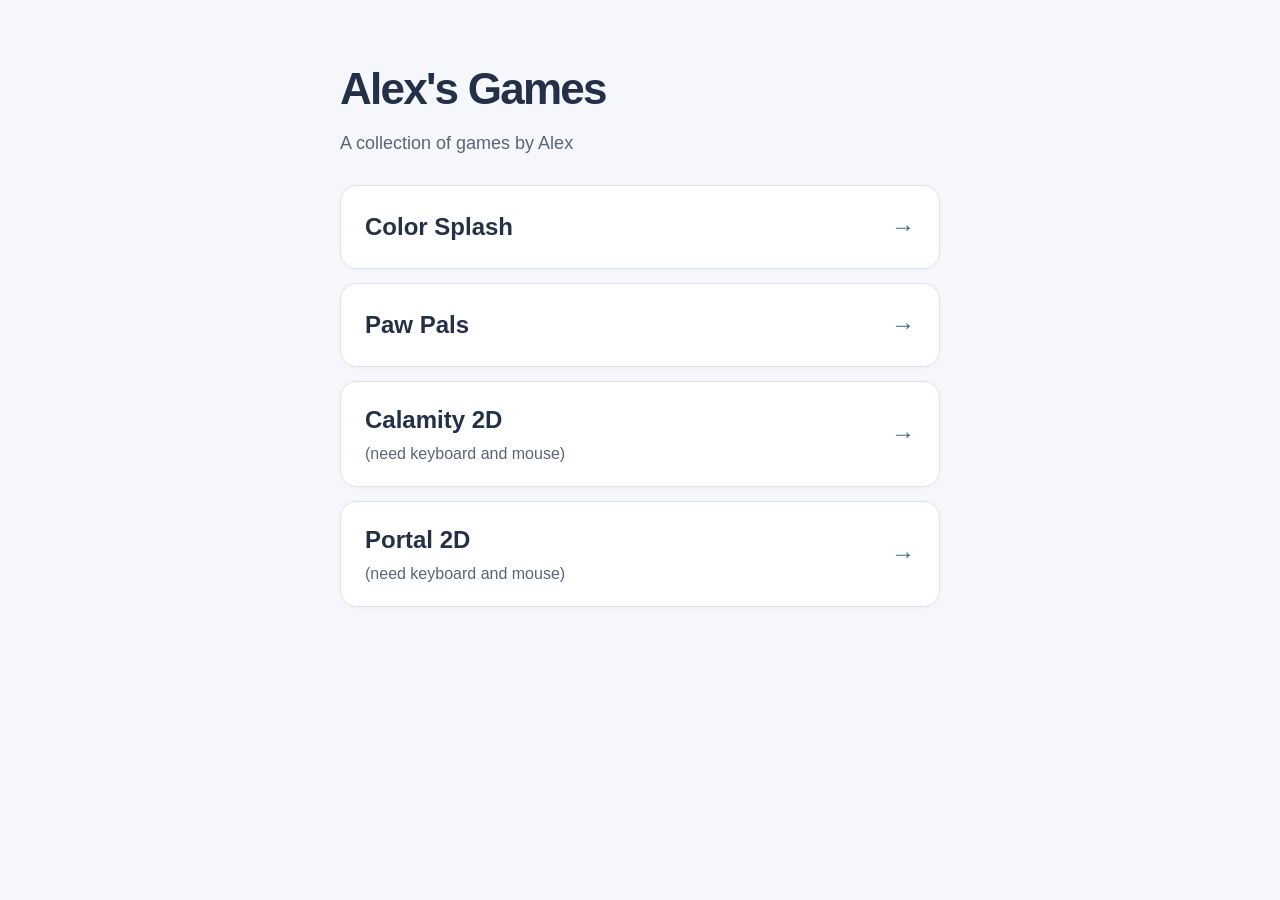
<file: index.html>
<!DOCTYPE html>
<html lang="en">
<head>
    <meta charset="UTF-8">
    <meta name="viewport" content="width=device-width, initial-scale=1.0">
    <title>Alex's Games</title>
    <style>
        * { margin: 0; padding: 0; box-sizing: border-box; }
        body {
            font-family: -apple-system, BlinkMacSystemFont, "Segoe UI", sans-serif;
            background: #f5f7fb;
            color: #243047;
            line-height: 1.5;
        }
        main {
            max-width: 640px;
            margin: 0 auto;
            padding: 56px 20px;
        }
        h1 { font-size: clamp(2rem, 7vw, 2.75rem); letter-spacing: -0.04em; }
        .subtitle { color: #59657a; font-size: 18px; margin: 8px 0 28px; }
        ul { list-style: none; display: grid; gap: 14px; }
        a {
            display: flex;
            align-items: center;
            justify-content: space-between;
            gap: 16px;
            min-height: 84px;
            padding: 20px 24px;
            border: 1px solid #dce3ee;
            border-radius: 16px;
            background: #fff;
            color: #243047;
            text-decoration: none;
            box-shadow: 0 2px 6px #24304706;
        }
        a:hover { border-color: #9db6df; background: #fafdff; }
        a:focus-visible { outline: 3px solid #2563eb; outline-offset: 4px; }
        .name { display: block; font-size: 24px; font-weight: 650; }
        .note { display: block; margin-top: 4px; color: #59657a; font-size: 16px; }
        .arrow { color: #42659a; font-size: 24px; flex-shrink: 0; }
        @media (max-width: 480px) {
            main { padding: 32px 16px; }
            a { padding: 18px 20px; }
        }
    </style>
</head>
<body>
    <main>
        <h1>Alex's Games</h1>
        <p class="subtitle">A collection of games by Alex</p>
        <ul>
            <li><a href="color-splash/"><span class="name">Color Splash</span><span class="arrow" aria-hidden="true">&rarr;</span></a></li>
            <li><a href="paw-pals/"><span class="name">Paw Pals</span><span class="arrow" aria-hidden="true">&rarr;</span></a></li>
            <li><a href="calamity2d/"><span><span class="name">Calamity 2D</span><span class="note">(need keyboard and mouse)</span></span><span class="arrow" aria-hidden="true">&rarr;</span></a></li>
            <li><a href="portal2d/portal2d.html"><span><span class="name">Portal 2D</span><span class="note">(need keyboard and mouse)</span></span><span class="arrow" aria-hidden="true">&rarr;</span></a></li>
        </ul>
    </main>
</body>
</html>
</file>
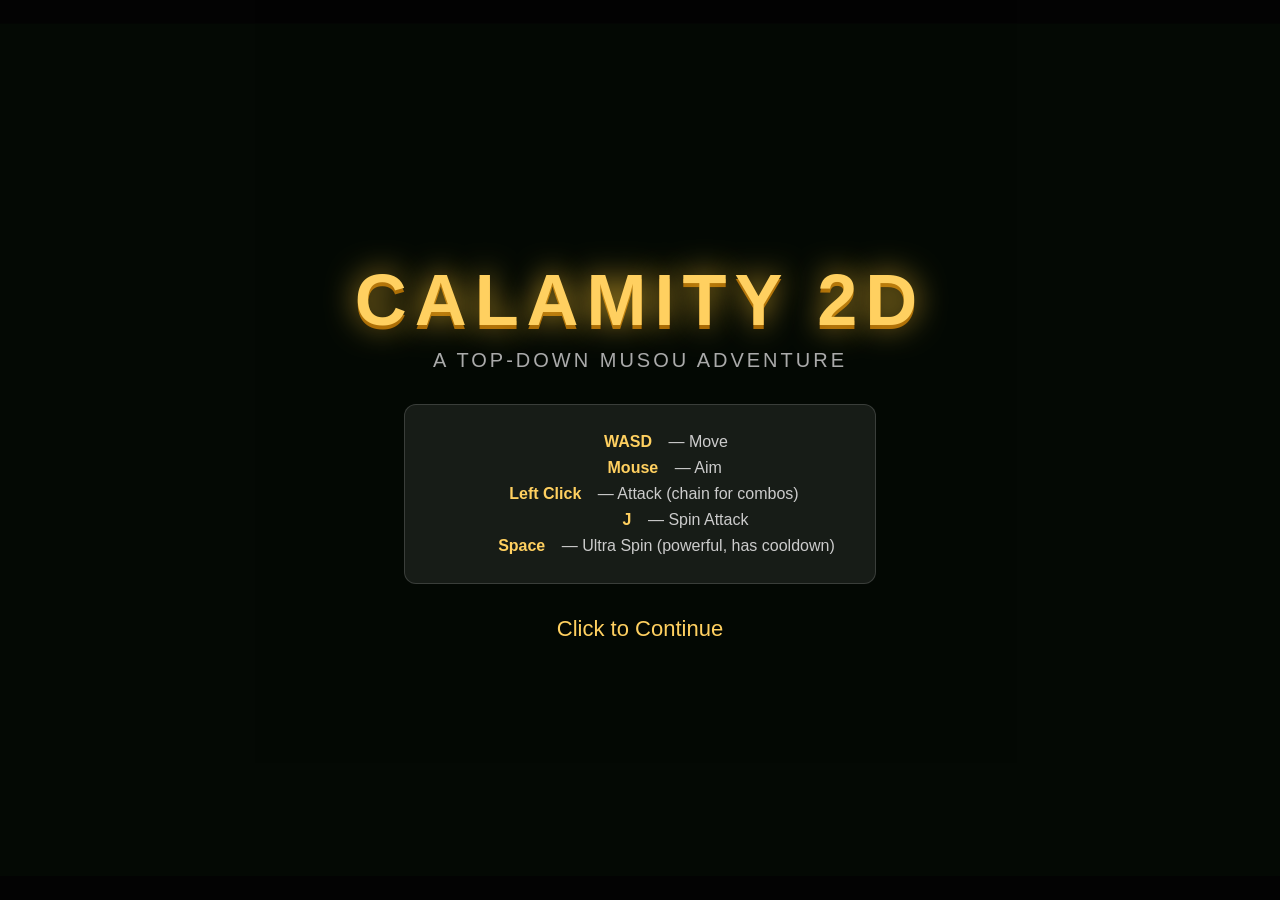
<file: calamity2d/index.html>
<!DOCTYPE html>
<html lang="en">
<head>
    <meta charset="UTF-8">
    <meta name="viewport" content="width=device-width, initial-scale=1.0">
    <title>Calamity 2D</title>
    <link rel="stylesheet" href="./style.css">
</head>
<body>
    <canvas id="gameCanvas"></canvas>
    <div id="titleScreen" class="overlay">
        <h1>CALAMITY 2D</h1>
        <p class="subtitle">A Top-Down Musou Adventure</p>
        <div class="controls-info">
            <p><strong>WASD</strong> — Move</p>
            <p><strong>Mouse</strong> — Aim</p>
            <p><strong>Left Click</strong> — Attack (chain for combos)</p>
            <p><strong>J</strong> — Spin Attack</p>
            <p><strong>Space</strong> — Ultra Spin (powerful, has cooldown)</p>
        </div>
        <p class="start-prompt">Click to Continue</p>
    </div>
    <div id="levelSelect" class="overlay hidden">
        <h1>CALAMITY 2D</h1>
        <p class="subtitle">Select a Level</p>
        <div class="level-grid" id="levelGrid"></div>
        <p class="hint-text">Complete levels to unlock more!</p>
        <button class="reset-btn" id="btnReset">Reset Progress</button>
    </div>
    <div id="victoryScreen" class="overlay hidden">
        <h1>VICTORY!</h1>
        <p class="subtitle">Level Complete</p>
        <p id="finalStats"></p>
        <div class="end-buttons">
            <button class="overlay-btn" id="btnNextLevel">Next Level</button>
            <button class="overlay-btn secondary" id="btnVictorySelect">Level Select</button>
        </div>
    </div>
    <div id="gameOverScreen" class="overlay hidden">
        <h1>DEFEATED</h1>
        <p class="subtitle">The hero has fallen...</p>
        <div class="end-buttons">
            <button class="overlay-btn" id="btnRetry">Retry</button>
            <button class="overlay-btn secondary" id="btnGameOverSelect">Level Select</button>
        </div>
    </div>
    <script src="./game.js"></script>
</body>
</html>
</file>
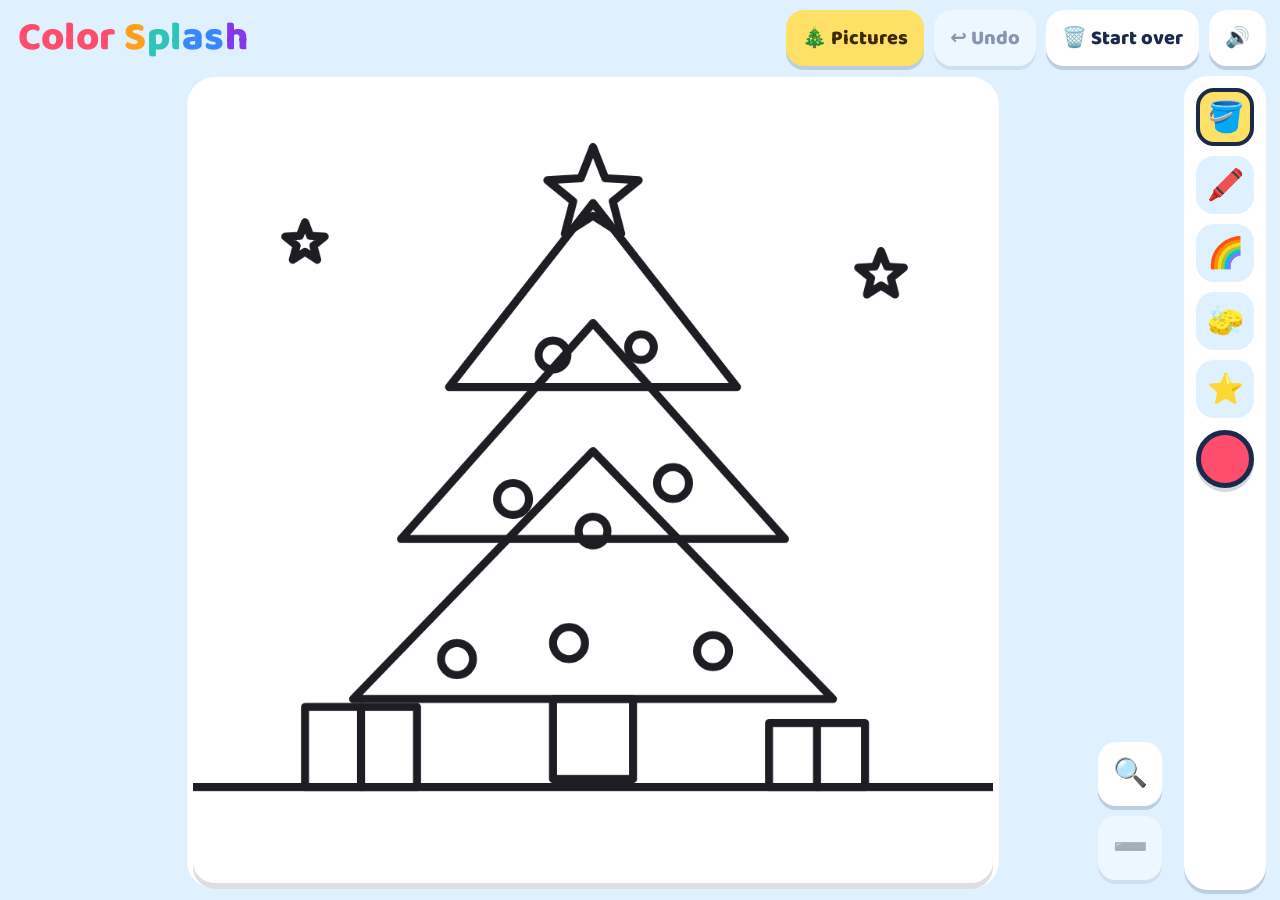
<file: color-splash/index.html>
<!DOCTYPE html>
<html lang="en">
<head>
<meta charset="utf-8">
<meta name="viewport" content="width=device-width, initial-scale=1, maximum-scale=1, user-scalable=no, viewport-fit=cover">
<meta name="apple-mobile-web-app-capable" content="yes">
<title>Color Splash</title>
<link rel="preconnect" href="https://fonts.googleapis.com">
<link rel="preconnect" href="https://fonts.gstatic.com" crossorigin>
<link href="https://fonts.googleapis.com/css2?family=Baloo+2:wght@600;800&display=swap" rel="stylesheet">
<style>
:root{
  --bg:#dff1ff; --panel:#ffffff; --ink:#1b2a4a; --soft:#5d6f93; --ring:#1b2a4a;
  --btn:#ffe066; --btn-ink:#3a2a00; --shadow:0 4px 0 rgba(27,42,74,.18);
  color-scheme:light;
  box-sizing:border-box;
  padding-top:env(safe-area-inset-top,0px);
  padding-bottom:env(safe-area-inset-bottom,0px);
}
@media (prefers-color-scheme:dark){
  :root:not([data-theme="light"]){
    --bg:#13203b; --panel:#1f2f52; --ink:#f3f6ff; --soft:#a9b8da; --ring:#ffffff;
    --btn:#ffd43b; --btn-ink:#2a1e00; --shadow:0 4px 0 rgba(0,0,0,.35);
    color-scheme:dark;
  }
}
:root[data-theme="dark"]{
  --bg:#13203b; --panel:#1f2f52; --ink:#f3f6ff; --soft:#a9b8da; --ring:#ffffff;
  --btn:#ffd43b; --btn-ink:#2a1e00; --shadow:0 4px 0 rgba(0,0,0,.35);
  color-scheme:dark;
}
*,*::before,*::after{box-sizing:border-box}
html{height:100%;scroll-padding-top:env(safe-area-inset-top,0px)}
body{
  margin:0;height:100%;background:var(--bg);color:var(--ink);
  font-family:"Baloo 2","Chalkboard SE","Comic Sans MS","Trebuchet MS",system-ui,sans-serif;
  -webkit-user-select:none;user-select:none;-webkit-touch-callout:none;
  overflow:hidden;touch-action:manipulation;
}
.app{height:100%;display:grid;grid-template-rows:auto 1fr;gap:10px;padding:10px 14px}
header{display:flex;align-items:center;gap:10px;flex-wrap:wrap}
h1{margin:0 auto 0 4px;font-weight:800;font-size:clamp(26px,4vw,40px);line-height:1;letter-spacing:.5px}
h1 span:nth-child(1){color:#ff4d6d}h1 span:nth-child(2){color:#ff9f1c}h1 span:nth-child(3){color:#2ec4b6}
h1 span:nth-child(4){color:#3a86ff}h1 span:nth-child(5){color:#8338ec}
.btn{
  font:inherit;font-weight:800;font-size:20px;border:0;border-radius:18px;
  background:var(--btn);color:var(--btn-ink);padding:10px 16px;min-height:56px;min-width:56px;
  box-shadow:var(--shadow);cursor:pointer;display:inline-flex;align-items:center;gap:6px;
}
.btn:active{transform:translateY(3px);box-shadow:none}
.btn:focus-visible,.swatch:focus-visible,.card:focus-visible{outline:4px solid var(--ring);outline-offset:3px}
.btn.alt{background:var(--panel);color:var(--ink)}
.btn[disabled]{opacity:.45}
.stage{min-height:0;display:grid;gap:12px;grid-template-columns:1fr auto}
.board{min-width:0;min-height:0;display:grid;place-items:center;position:relative;overflow:hidden;touch-action:none;border-radius:22px}
.zoom{position:absolute;right:10px;bottom:10px;display:flex;flex-direction:column;gap:10px;z-index:2}
.zoom .btn{min-width:64px;min-height:64px;font-size:28px;justify-content:center;padding:0}
#paper{
  background:#fff;border-radius:22px;box-shadow:0 6px 0 rgba(27,42,74,.15),0 0 0 6px var(--panel);
  touch-action:none;display:block;transform-origin:0 0;will-change:transform;
}
[hidden]{display:none!important}
.palette{
  background:var(--panel);border-radius:24px;padding:12px;box-shadow:var(--shadow);
  display:flex;flex-direction:column;gap:14px;overflow:auto;width:max-content;
}
.toolrow{display:flex;flex-direction:column;gap:12px;align-items:center}
.tools{display:grid;grid-template-columns:58px;gap:10px}
.colors{display:grid;grid-template-columns:repeat(6,64px);gap:14px;justify-content:center}
.colors .swatch,.colors .sticker{width:64px;height:64px}
.pick{width:58px;height:58px;border-radius:50%;border:5px solid var(--ring);cursor:pointer;padding:0;font-size:30px;background:var(--bg);box-shadow:var(--shadow)}
.toast{position:fixed;left:50%;bottom:calc(30px + env(safe-area-inset-bottom,0px));transform:translateX(-50%);background:var(--ink);color:var(--bg);font-weight:800;font-size:22px;padding:12px 22px;border-radius:999px;z-index:30;opacity:0;transition:opacity .25s;pointer-events:none}
.toast.show{opacity:1}
.trayBox{max-width:520px;width:auto}
.trayBox h2{text-align:center}
.tool,.sticker{width:58px;height:58px;border-radius:18px;border:4px solid transparent;background:var(--bg);font-size:30px;padding:0;cursor:pointer;line-height:1}
.tool[aria-pressed="true"]{border-color:var(--ring);background:var(--btn)}
.sticker[aria-pressed="true"]{border-color:var(--ring);transform:scale(1.08)}
.sizes{display:flex;flex-direction:column;gap:10px}
.size{width:58px;height:50px;border-radius:16px;border:4px solid transparent;background:var(--bg);display:grid;place-items:center;cursor:pointer;padding:0}
.size i{display:block;border-radius:50%;background:var(--ink)}
.size[aria-pressed="true"]{border-color:var(--ring)}
.swatch{
  width:58px;height:58px;border-radius:50%;border:4px solid rgba(0,0,0,.12);cursor:pointer;padding:0;
  transition:transform .12s;
}
.swatch[aria-pressed="true"]{border-color:var(--ring);transform:scale(1.12)}
.tool:focus-visible,.size:focus-visible,.sticker:focus-visible{outline:4px solid var(--ring);outline-offset:2px}
@media (orientation:portrait){
  .stage{grid-template-columns:1fr;grid-template-rows:1fr auto}
  .palette{width:auto}
  .palette{padding:8px 12px}
  .toolrow{flex-direction:row;flex-wrap:wrap;gap:10px 18px;justify-content:center}
  .tools{grid-template-columns:repeat(5,58px)}
  .sizes{flex-direction:row}
}
.spark{position:fixed;width:16px;height:16px;border-radius:50%;pointer-events:none;
  animation:fly .6s ease-out forwards;border:2px solid #fff}
@keyframes fly{to{transform:translate(var(--dx),var(--dy)) scale(.2);opacity:0}}
@media (prefers-reduced-motion:reduce){.spark{display:none}.swatch{transition:none}}
.overlay{position:fixed;inset:0;background:rgba(10,20,40,.55);display:none;place-items:center;z-index:20;padding:20px}
.overlay.open{display:grid}
.sheet{background:var(--panel);color:var(--ink);border-radius:28px;padding:22px;max-width:900px;width:100%;max-height:90%;overflow:auto}
.sheet h2{margin:0 0 14px;font-size:30px;font-weight:800}
.grid{display:grid;grid-template-columns:repeat(auto-fill,minmax(150px,1fr));gap:16px}
.sheet h3{margin:22px 0 12px;font-size:26px;font-weight:800}
.sheet h3:first-child{margin-top:0}
.card{background:var(--bg);border:0;border-radius:20px;padding:10px;cursor:pointer;font:inherit;color:var(--ink);font-weight:800;font-size:20px}
.card canvas{width:100%;aspect-ratio:1;background:#fff;border-radius:14px;display:block;margin-bottom:6px}
.card.current{outline:5px solid #3a86ff}
.ask{max-width:460px;text-align:center}
.ask p{font-size:22px;margin:0 0 18px}
.row{display:flex;gap:12px;justify-content:center}
</style>
</head>
<body>
<div class="app">
  <header>
    <h1 aria-label="Color Splash"><span>Color</span> <span>S</span><span>pl</span><span>as</span><span>h</span></h1>
    <button class="btn" id="pics">🖼️ Pictures</button>
    <button class="btn alt" id="undo" disabled aria-label="Undo">↩️ Undo</button>
    <button class="btn alt" id="clear" aria-label="Start over">🗑️ Start over</button>
    <button class="btn" id="savePic" hidden>📷 Save picture</button>
    <button class="btn alt" id="sound" aria-label="Sound on">🔊</button>
  </header>
  <div class="stage">
    <div class="board" id="board"><canvas id="paper" width="1024" height="1024" aria-label="Coloring picture. Tap a space to fill it with color. Pinch to zoom."></canvas>
      <div class="zoom"><button class="btn alt" id="zin" aria-label="Zoom in">🔍</button><button class="btn alt" id="zout" aria-label="Zoom out" disabled>➖</button></div>
    </div>
    <div class="palette" id="palette">
      <div class="toolrow"><div class="tools" id="tools"></div><button class="pick" id="pick" aria-label="Choose a color"></button><div class="sizes" id="sizes"></div></div>
    </div>
  </div>
</div>

<div class="toast" id="toast" role="status"></div>

<div class="overlay" id="picker"><div class="sheet">
  <h2>Pick a picture</h2>
  <div id="cards"></div>
</div></div>

<div class="overlay" id="tray"><div class="sheet trayBox">
  <h2 id="trayTitle">Pick a color</h2>
  <div class="colors" id="colors"></div>
  <div class="colors" id="stickers" hidden></div>
</div></div>

<div class="overlay" id="confirm"><div class="sheet ask">
  <h2>Start over?</h2>
  <p>This wipes all the colors off this picture.</p>
  <div class="row"><button class="btn alt" id="no">Keep it</button><button class="btn" id="yes">Start over</button></div>
</div></div>

<script>
(() => {
const N = 1024, S = N / 1000;

/* ---------- path helpers (drawn in a 1000 × 1000 space) ---------- */
const circle = (x,y,r) => `M${x+r} ${y} A${r} ${r} 0 1 0 ${x-r} ${y} A${r} ${r} 0 1 0 ${x+r} ${y} Z`;
const ell = (x,y,rx,ry) => `M${x+rx} ${y} A${rx} ${ry} 0 1 0 ${x-rx} ${y} A${rx} ${ry} 0 1 0 ${x+rx} ${y} Z`;
const rect = (x,y,w,h) => `M${x} ${y} H${x+w} V${y+h} H${x} Z`;
const star = (cx,cy,R,r) => { let d=''; for(let k=0;k<10;k++){const a=-Math.PI/2+k*Math.PI/5, q=k%2?r:R; d+=(k?'L':'M')+(cx+q*Math.cos(a)).toFixed(1)+' '+(cy+q*Math.sin(a)).toFixed(1)+' ';} return d+'Z'; };
const heart = (x,y,s) => `M${x} ${y+30*s} C${x-45*s} ${y} ${x-35*s} ${y-38*s} ${x} ${y-18*s} C${x+35*s} ${y-38*s} ${x+45*s} ${y} ${x} ${y+30*s} Z`;
const mirror = d => d.replace(/([MLCQHAT]?)(-?\d+\.?\d*) (-?\d+\.?\d*)/g,(m,c,x,y)=>`${c}${1000-x} ${y}`);
const rotEll = (cx,cy,rx,ry,ang) => { let d=''; for(let k=0;k<=40;k++){const t=k/40*Math.PI*2, x=rx*Math.cos(t), y=ry*Math.sin(t); d+=(k?'L':'M')+(cx+x*Math.cos(ang)-y*Math.sin(ang)).toFixed(1)+' '+(cy+x*Math.sin(ang)+y*Math.cos(ang)).toFixed(1)+' ';} return d+'Z'; };

const SHEETS = [
  { id:'house', name:'Sunny house', paths:[
    'M0 760 H1000',
    rect(200,460,400,300), 'M170 470 L400 270 L630 470 Z', 'M500 358 V260 H560 V410',
    'M350 760 V615 Q400 560 450 615 V760', circle(428,690,9),
    rect(240,520,75,75),'M277 520 V595 M240 557 H315', rect(485,520,75,75),'M522 520 V595 M485 557 H560',
    circle(830,170,72), ...Array.from({length:8},(_,k)=>{const a=k*Math.PI/4;return `M${(830+98*Math.cos(a)).toFixed(0)} ${(170+98*Math.sin(a)).toFixed(0)} L${(830+138*Math.cos(a)).toFixed(0)} ${(170+138*Math.sin(a)).toFixed(0)}`}),
    'M140 270 C90 270 90 200 145 200 C150 140 240 130 262 182 C292 140 362 160 352 212 C402 217 397 270 347 270 Z',
    rect(762,588,46,172), 'M785 610 C690 625 675 500 740 480 C730 395 845 390 842 470 C905 482 892 605 785 610 Z',
    circle(110,840,22), 'M110 818 V800', circle(300,870,22), circle(900,850,22)
  ]},
  { id:'fish', name:'Happy fish', paths:[
    'M0 150 Q125 110 250 150 T500 150 T750 150 T1000 150',
    'M0 870 Q250 830 500 870 T1000 860',
    'M250 500 C300 340 600 330 700 500 C600 670 300 660 250 500 Z',
    'M700 500 L850 390 L825 500 L850 610 Z',
    'M360 400 Q450 255 540 392', 'M480 365 Q450 500 480 635', 'M580 390 Q555 500 580 610',
    circle(330,470,28), circle(338,470,11), 'M268 530 Q290 545 312 535',
    circle(225,300,24), circle(195,225,16), circle(235,180,10),
    'M120 870 C80 780 160 720 110 620 C150 700 195 760 160 870',
    'M880 880 C850 800 920 760 880 680 C930 750 960 810 925 880',
    star(720,935,48,22), circle(420,920,18)
  ]},
  { id:'butterfly', name:'Butterfly garden', paths:[
    ell(500,330,22,110),
    'M485 300 C380 140 200 160 230 300 C250 385 400 380 485 340',
    mirror('M485 300 C380 140 200 160 230 300 C250 385 400 380 485 340'),
    'M485 362 C380 380 260 440 320 510 C380 560 460 470 485 405',
    mirror('M485 362 C380 380 260 440 320 510 C380 560 460 470 485 405'),
    circle(320,265,30), circle(680,265,30), circle(375,465,22), circle(625,465,22),
    'M490 225 Q465 165 430 150', circle(422,146,10), 'M510 225 Q535 165 570 150', circle(578,146,10),
    'M0 960 Q500 925 1000 960',
    circle(500,700,48), ...[0,1,2,3,4,5].map(k=>{const a=-Math.PI/2+k*Math.PI/3;return rotEll(500+95*Math.cos(a),700+95*Math.sin(a),55,36,a)}),
    'M488 1000 V838', 'M512 1000 V838',
    'M512 930 C580 880 640 900 670 880 C645 945 585 955 512 955',
    'M488 900 C420 860 370 880 340 860 C360 925 420 935 488 925',
    circle(140,150,30), circle(860,820,30), star(860,130,40,18), star(120,820,36,16)
  ]},
  { id:'rocket', name:'Space rocket', paths:[
    'M500 150 C600 250 620 400 600 600 H400 C380 400 400 250 500 150 Z',
    circle(500,370,55), circle(500,370,38), 'M385 520 H615',
    'M398 470 L300 640 L400 600', 'M602 470 L700 640 L600 600',
    'M430 600 Q440 700 500 765 Q560 700 570 600', 'M465 600 Q472 665 500 705 Q528 665 535 600',
    circle(180,790,105), rotEll(180,790,175,36,-0.3),
    'M840 100 A90 90 0 1 0 875 270 A68 68 0 1 1 840 100 Z',
    star(150,180,45,20), star(330,90,30,13), star(720,420,34,15), star(860,640,46,20), star(620,880,30,13), circle(420,930,14), circle(800,880,12)
  ]},
  { id:'cupcake', name:'Yummy cupcake', paths:[
    ell(500,875,270,42),
    'M300 560 L350 860 H650 L700 560 Z', 'M380 560 L410 860', 'M460 560 L475 860', 'M540 560 L525 860', 'M620 560 L590 860',
    'M280 560 C228 560 228 480 300 470 C290 380 400 360 432 402 C452 322 562 322 582 392 C622 352 722 382 702 470 C772 480 772 560 720 560 Z',
    circle(500,282,42), 'M505 242 Q520 190 565 172',
    ell(380,490,22,12), ell(470,450,22,12), ell(560,500,22,12), ell(640,465,22,12), ell(430,525,18,10),
    heart(150,200,1.4), heart(860,260,1.1), heart(140,640,1), heart(870,660,1.3), star(780,110,40,18)
  ]}
];

/* ---------- monthly themes ---------- */
const bat = (x,y,s=1) => `M${x} ${y} Q${x-30*s} ${y-40*s} ${x-80*s} ${y-20*s} Q${x-60*s} ${y} ${x-70*s} ${y+20*s} Q${x-40*s} ${y+5*s} ${x} ${y+25*s} Q${x+40*s} ${y+5*s} ${x+70*s} ${y+20*s} Q${x+60*s} ${y} ${x+80*s} ${y-20*s} Q${x+30*s} ${y-40*s} ${x} ${y} Z`;
const cloud = (x,y,s=1) => `M${x-60*s} ${y+35*s} C${x-110*s} ${y+35*s} ${x-110*s} ${y-35*s} ${x-55*s} ${y-35*s} C${x-50*s} ${y-95*s} ${x+40*s} ${y-105*s} ${x+62*s} ${y-53*s} C${x+92*s} ${y-95*s} ${x+162*s} ${y-75*s} ${x+152*s} ${y-23*s} C${x+202*s} ${y-18*s} ${x+197*s} ${y+35*s} ${x+147*s} ${y+35*s} Z`;
const drop = (x,y) => `M${x} ${y-35} Q${x+28} ${y} ${x+20} ${y+12} A25 25 0 0 1 ${x-20} ${y+12} Q${x-28} ${y} ${x} ${y-35} Z`;
const tulip = (x,y) => `M${x-50} ${y} Q${x-60} ${y-90} ${x-30} ${y-110} L${x-15} ${y-60} L${x} ${y-120} L${x+15} ${y-60} L${x+30} ${y-110} Q${x+60} ${y-90} ${x+50} ${y} Q${x} ${y+40} ${x-50} ${y} Z`;
const petals = (x,y,d,rx,ry,n=6) => Array.from({length:n},(_,k)=>{const a=-Math.PI/2+k*2*Math.PI/n;return rotEll(x+d*Math.cos(a),y+d*Math.sin(a),rx,ry,a)});

const MONTHS = [
  { name:'Winter', emoji:'❄️', sheets:[
    { id:'m1-snowman', name:'Snowman', paths:[ 'M0 880 Q500 850 1000 880',
      circle(500,700,165), circle(500,430,115), circle(500,250,80),
      rect(445,70,110,100), rect(405,165,190,24),
      circle(470,235,10), circle(530,235,10), 'M500 262 L585 280 L500 295 Z',
      'M425 325 Q500 355 575 325 L580 360 Q500 390 420 360 Z', 'M540 370 L545 470 L590 465 L572 362',
      circle(500,420,13), circle(500,480,13), circle(500,620,15),
      'M390 410 L250 330 M280 348 L250 300 M610 410 L750 330 M720 348 L750 300',
      star(130,150,30,13), star(870,180,34,15), star(160,520,24,10), star(860,560,28,12) ]},
    { id:'m1-cocoa', name:'Hot cocoa', paths:[
      'M330 450 H630 V760 Q630 830 560 830 H400 Q330 830 330 760 Z',
      'M630 520 C740 520 740 700 630 700', 'M630 565 C685 565 685 655 630 655',
      ell(480,450,150,30), rect(410,415,50,40), rect(500,420,50,40),
      heart(480,640,1.8), ell(480,880,260,35),
      'M420 360 Q390 320 420 280 T420 200', 'M540 360 Q510 320 540 280 T540 200',
      star(150,200,36,16), star(830,170,30,13), star(840,450,26,11) ]}
  ]},
  { name:'Valentine’s', emoji:'💖', sheets:[
    { id:'m2-balloons', name:'Heart balloons', paths:[
      heart(320,370,4), heart(680,370,4), heart(500,250,3.2),
      'M320 490 Q340 700 500 850', 'M680 490 Q660 700 500 850', 'M500 346 V850',
      'M500 850 L440 900 L440 820 Z', 'M500 850 L560 900 L560 820 Z', circle(500,850,14),
      heart(130,800,1.2), heart(870,780,1.4), heart(150,140,0.9) ]},
    { id:'m2-letter', name:'Love letter', paths:[
      rect(220,330,560,380), 'M220 330 L500 560 L780 330', 'M220 710 L420 500', 'M780 710 L580 500',
      heart(500,565,2), heart(160,190,1.1), heart(840,200,1.3), heart(500,850,1.5), heart(130,850,0.9), heart(870,840,0.9) ]}
  ]},
  { name:'Spring', emoji:'🌈', sheets:[
    { id:'m3-rainbow', name:'Rainbow', paths:[
      ...[400,340,280,220].map(r=>`M${500-r} 760 A${r} ${r} 0 0 1 ${500+r} 760`), 'M80 760 H920',
      cloud(150,740,1.1), cloud(780,740,1.1), circle(840,150,70), 'M0 900 Q500 860 1000 900',
      star(150,180,30,13), star(300,110,22,10) ]},
    { id:'m3-kite', name:'Kite', paths:[
      'M500 120 L700 380 L500 640 L300 380 Z', 'M500 120 V640', 'M300 380 H700',
      'M500 640 C450 720 560 780 500 860 S470 930 520 990',
      'M480 720 L430 690 L440 750 Z', 'M520 720 L570 690 L560 750 Z',
      'M500 850 L450 820 L460 880 Z', 'M500 850 L550 820 L540 880 Z',
      cloud(160,180,0.9), cloud(780,520,0.8), circle(850,150,60), 'M0 940 Q300 910 600 940 T1000 930' ]}
  ]},
  { name:'Rainy days', emoji:'☔', sheets:[
    { id:'m4-umbrella', name:'Umbrella', paths:[
      'M150 450 Q500 50 850 450 Q762 400 675 450 Q587 400 500 450 Q412 400 325 450 Q237 400 150 450 Z',
      'M500 252 Q400 330 325 450', 'M500 252 Q600 330 675 450', 'M500 252 V450',
      'M500 250 V200', circle(500,190,12), 'M500 450 V800 Q500 870 440 870 Q390 870 390 820',
      drop(150,620), drop(270,720), drop(720,640), drop(850,760), drop(620,820), drop(180,880),
      ell(500,920,220,40), cloud(130,120,0.8), cloud(800,110,0.8) ]},
    { id:'m4-egg', name:'Pretty egg', paths:[
      ell(500,520,240,320),
      'M262 450 L320 400 L380 450 L440 400 L500 450 L560 400 L620 450 L680 400 L738 450',
      'M262 600 Q380 560 500 600 T738 600',
      circle(400,300,24), circle(500,270,24), circle(600,300,24), circle(420,700,22), circle(580,700,22), circle(500,740,22),
      'M0 900 L60 830 L110 900 L170 820 L230 900 L290 840 L350 900 L410 830 L470 900 L530 830 L590 900 L650 840 L710 900 L770 820 L830 900 L890 830 L950 900 L1000 850' ]}
  ]},
  { name:'Flowers', emoji:'🌷', sheets:[
    { id:'m5-pot', name:'Flower pot', paths:[
      'M340 630 H660 L625 900 H375 Z', rect(310,580,380,50),
      tulip(380,380), tulip(500,320), tulip(620,380),
      'M380 398 V580', 'M500 338 V580', 'M620 398 V580',
      'M380 520 C320 470 280 500 270 470 C300 540 340 550 380 545',
      'M620 520 C680 470 720 500 730 470 C700 540 660 550 620 545',
      circle(500,760,40), circle(150,150,40), ...petals(150,150,62,32,22), ell(500,920,280,30) ]},
    { id:'m5-ladybug', name:'Ladybug', paths:[
      'M0 900 Q500 860 1000 900',
      circle(500,560,250), 'M380 340 Q500 230 620 340', 'M500 310 V810',
      circle(450,295,14), circle(550,295,14),
      'M460 262 Q430 180 390 160', circle(382,155,12), 'M540 262 Q570 180 610 160', circle(618,155,12),
      circle(390,460,45), circle(610,460,45), circle(360,620,40), circle(640,620,40), circle(430,740,30), circle(570,740,30) ]}
  ]},
  { name:'Summer fun', emoji:'🍦', sheets:[
    { id:'m6-icecream', name:'Ice cream', paths:[
      'M360 520 L500 900 L640 520 Z', 'M380 575 L590 660', 'M410 655 L560 735', 'M620 575 L410 660', 'M590 655 L440 735',
      circle(500,430,140), circle(500,250,110),
      'M380 500 Q390 560 410 540 Q430 520 440 560 Q455 600 470 545',
      circle(500,125,30), 'M505 96 Q520 50 555 40',
      star(160,160,36,16), star(840,220,30,13), star(150,750,28,12), star(860,760,36,16) ]},
    { id:'m6-beachball', name:'Beach ball', paths:[
      'M0 860 Q500 830 1000 860', 'M0 760 Q250 730 500 760 T1000 760',
      circle(500,500,230), 'M500 270 C380 400 380 600 500 730', 'M500 270 C620 400 620 600 500 730', circle(500,500,40),
      circle(130,130,70), ...Array.from({length:8},(_,k)=>{const a=k*Math.PI/4;return `M${(130+92*Math.cos(a)).toFixed(0)} ${(130+92*Math.sin(a)).toFixed(0)} L${(130+125*Math.cos(a)).toFixed(0)} ${(130+125*Math.sin(a)).toFixed(0)}`}),
      star(820,930,36,16) ]}
  ]},
  { name:'Beach days', emoji:'🏰', sheets:[
    { id:'m7-castle', name:'Sandcastle', paths:[
      'M0 860 Q500 830 1000 860',
      rect(320,520,360,330), rect(200,400,140,450), rect(660,400,140,450),
      'M200 400 V350 H245 V400 M295 400 V350 H340 V400', 'M660 400 V350 H705 V400 M755 400 V350 H800 V400',
      'M440 850 V720 Q500 650 560 720 V850', rect(240,500,60,60), rect(700,500,60,60),
      'M500 520 V350 L590 385 L500 420', circle(850,140,60),
      'M820 940 L840 860 H940 L960 940 Z', 'M840 860 Q890 790 940 860' ]},
    { id:'m7-boat', name:'Sailboat', paths:[
      'M0 760 Q125 720 250 760 T500 760 T750 760 T1000 760',
      'M220 650 H780 L690 780 H310 Z', 'M500 650 V150', 'M512 170 L760 610 H512 Z', 'M488 230 L300 610 H488 Z',
      'M500 150 L580 180 L500 210', circle(860,150,65), circle(400,715,20), circle(600,715,20),
      'M150 200 Q180 170 210 200 Q240 170 270 200', 'M700 320 Q725 295 750 320 Q775 295 800 320',
      'M0 880 Q125 840 250 880 T500 880 T750 880 T1000 880' ]}
  ]},
  { name:'Back to school', emoji:'🍎', sheets:[
    { id:'m8-apple', name:'Apple', paths:[
      'M500 330 C420 260 230 300 240 520 C250 750 400 860 500 790 C600 860 750 750 760 520 C770 300 580 260 500 330 Z',
      'M495 335 Q480 240 520 190 L540 205 Q510 250 515 335',
      'M530 260 C580 180 680 190 700 210 C660 280 580 290 530 260 Z', ell(350,450,30,60),
      star(140,150,32,14), star(860,840,32,14), circle(150,850,25), circle(860,140,25) ]},
    { id:'m8-pencil', name:'Pencil', paths:[
      'M180 680 L680 180 L820 320 L320 820 Z', 'M620 240 L760 380', 'M590 270 L730 410',
      'M180 680 L100 900 L320 820', 'M132 812 L100 900 L195 866',
      'M250 750 L750 250', star(160,160,40,18), star(850,820,40,18), circle(820,620,30), circle(380,140,22) ]}
  ]},
  { name:'Fall', emoji:'🍂', sheets:[
    { id:'m9-leaf', name:'Fall leaf', paths:[
      'M500 150 C760 260 760 620 500 780 C240 620 240 260 500 150 Z', 'M500 160 V900',
      'M500 400 L280 300', 'M500 400 L720 300', 'M500 580 L300 500', 'M500 580 L700 500',
      rotEll(150,250,70,35,-0.6), rotEll(860,700,70,35,0.6), rotEll(170,800,60,30,0.4), rotEll(840,200,60,30,-0.4) ]},
    { id:'m9-acorn', name:'Acorn', paths:[
      'M260 430 Q500 130 740 430 Z', 'M300 430 Q300 790 500 860 Q700 790 700 430',
      'M490 255 Q485 180 530 150 L545 170 Q510 200 515 255',
      'M330 380 L420 260 M420 410 L520 250 M520 410 L620 270 M620 410 L680 330',
      'M0 940 Q500 900 1000 940', rotEll(150,200,70,35,-0.6), rotEll(860,250,70,35,0.6) ]}
  ]},
  { name:'Halloween', emoji:'🎃', sheets:[
    { id:'m10-pumpkin', name:'Pumpkin', paths:[
      'M0 900 H1000', circle(850,150,70), star(150,140,30,13), star(320,80,22,10), star(680,110,24,10),
      ell(500,580,300,240), 'M400 360 C340 450 340 720 400 800', 'M600 360 C660 450 660 720 600 800',
      'M470 352 L480 250 H530 L535 352', 'M535 300 C600 260 650 300 690 270',
      'M380 520 L430 450 L480 530 Z', 'M620 520 L570 450 L520 530 Z', 'M470 600 L500 560 L530 600 Z',
      'M330 650 Q500 790 670 650 Q610 690 570 680 L545 715 L520 685 Q500 688 480 685 L455 715 L430 680 Q390 690 330 650 Z' ]},
    { id:'m10-ghost', name:'Friendly ghost', paths:[
      'M0 880 Q500 840 1000 880', circle(820,170,90),
      'M330 820 V450 C330 200 670 200 670 450 V820 L610 770 L555 820 L500 770 L445 820 L390 770 Z',
      ell(440,430,28,40), ell(560,430,28,40), ell(500,540,35,45),
      bat(170,200), bat(780,420,0.8), bat(160,520,0.7),
      circle(160,800,40), 'M120 800 L80 770 L80 830 Z', 'M200 800 L240 770 L240 830 Z' ]},
    { id:'m10-house', name:'Spooky house', paths:[
      'M0 880 H1000', circle(820,150,80),
      rect(280,450,440,430), 'M240 460 L500 230 L760 460 Z',
      'M440 880 V720 Q500 650 560 720 V880', rect(330,520,90,90), rect(580,520,90,90), 'M375 520 V610 M625 520 V610',
      circle(500,370,40), 'M100 880 V780 Q140 730 180 780 V880', 'M820 880 V790 Q860 740 900 790 V880',
      bat(160,160,0.8), bat(620,140,0.6) ]}
  ]},
  { name:'Thanksgiving', emoji:'🦃', sheets:[
    { id:'m11-turkey', name:'Turkey', paths:[
      ...Array.from({length:5},(_,k)=>{const a=-Math.PI*5/6+k*(Math.PI*2/3)/4;return rotEll(500+230*Math.cos(a),560+230*Math.sin(a),150,62,a)}),
      circle(500,610,150), circle(500,400,75),
      circle(475,385,10), circle(525,385,10), 'M485 415 L500 445 L515 415 Z', 'M515 430 Q535 470 515 490 Q500 470 508 440',
      'M450 755 V850 M425 850 H475 M550 755 V850 M525 850 H575', 'M0 860 H1000' ]},
    { id:'m11-pie', name:'Yummy pie', paths:[
      'M180 560 L240 760 Q500 840 760 760 L820 560', ell(500,560,320,110),
      'M330 460 V660', 'M420 445 V675', 'M500 440 V680', 'M580 445 V675', 'M670 460 V660',
      'M200 520 Q500 610 800 520', ell(500,800,380,60),
      'M420 380 Q390 330 420 290 T420 210', 'M580 380 Q550 330 580 290 T580 210',
      rotEll(150,180,70,35,-0.6), rotEll(860,190,70,35,0.6) ]}
  ]},
  { name:'Holidays', emoji:'🎄', sheets:[
    { id:'m12-tree', name:'Holiday tree', paths:[
      'M500 150 L680 380 H320 Z', 'M500 300 L740 570 H260 Z', 'M500 460 L800 770 H200 Z',
      rect(450,770,100,100), star(500,140,60,26),
      circle(450,340,18), circle(560,330,16), circle(400,520,20), circle(600,500,20), circle(500,560,18), circle(330,720,20), circle(470,700,20), circle(650,710,20),
      rect(140,780,140,100), 'M210 780 V880', rect(720,800,120,80), 'M780 800 V880', 'M0 880 H1000',
      star(140,200,26,11), star(860,240,30,13) ]},
    { id:'m12-present', name:'Present', paths:[
      rect(260,450,480,380), rect(230,380,540,90), rect(470,380,60,450),
      'M500 380 C380 250 330 360 495 380', 'M500 380 C620 250 670 360 505 380', circle(500,375,22),
      star(140,160,34,15), star(860,180,30,13), star(150,600,26,11), star(860,620,30,13), 'M0 900 Q500 870 1000 900' ]}
  ]}
];
const MONTH = MONTHS[new Date().getMonth()];
const ALL = SHEETS.concat(...MONTHS.map(m=>m.sheets));

/* ---------- canvases ---------- */
const paper = document.getElementById('paper'), pctx = paper.getContext('2d');
const lineC = document.createElement('canvas'); lineC.width = lineC.height = N;
const lctx = lineC.getContext('2d', { willReadFrequently:true });
const colorC = document.createElement('canvas'); colorC.width = colorC.height = N;
const cctx = colorC.getContext('2d', { willReadFrequently:true });
const colorImg = cctx.createImageData(N, N);
const col32 = new Uint32Array(colorImg.data.buffer);
const wall = new Uint8Array(N*N), seen = new Uint8Array(N*N);
const stack = new Int32Array(N*N), changed = new Int32Array(N*N*2);
const WHITE = 0xFFFFFFFF;

function drawLines(ctx, sheet, scale){
  ctx.save(); ctx.scale(scale, scale);
  ctx.lineWidth = 10; ctx.lineCap = 'round'; ctx.lineJoin = 'round'; ctx.strokeStyle = '#1d1d24';
  for (const d of sheet.paths) ctx.stroke(new Path2D(d));
  ctx.restore();
}

let sheet = SHEETS[0], undoStack = [], stickers = [];
function drawStickers(ctx, list, scale){
  ctx.save(); ctx.textAlign='center'; ctx.textBaseline='middle';
  for (const s of list){ ctx.font = `${Math.round(s.size*scale)}px "Apple Color Emoji","Segoe UI Emoji","Noto Color Emoji",sans-serif`; ctx.fillText(s.e, s.x*scale, s.y*scale); }
  ctx.restore();
}
function renderLive(){ pctx.clearRect(0,0,N,N); pctx.drawImage(colorC,0,0); pctx.drawImage(lineC,0,0); drawStickers(pctx, stickers, S); }
function render(){ cctx.putImageData(colorImg,0,0); renderLive(); }
function loadStickers(id){ try{ return JSON.parse(load('stk:'+id)||'[]'); }catch(e){ return []; } }

function openSheet(s){
  sheet = s; undoStack = []; updateUndo(); z = 1; clampView();
  lctx.clearRect(0,0,N,N); drawLines(lctx, s, S);
  const a = lctx.getImageData(0,0,N,N).data;
  for (let i=0;i<N*N;i++) wall[i] = a[i*4+3] >= 90 ? 1 : 0;
  col32.fill(WHITE); stickers = loadStickers(s.id); render();
  store('last', s.id);
  const saved = load('sheet:'+s.id);
  if (saved){
    const img = new Image();
    img.onload = () => { cctx.clearRect(0,0,N,N); cctx.drawImage(img,0,0,N,N); col32.set(new Uint32Array(cctx.getImageData(0,0,N,N).data.buffer)); render(); };
    img.src = saved;
  }
}

/* ---------- bucket fill ---------- */
function bucket(px, py, c32){
  let start = py*N + px;
  if (wall[start]){ // tapped right on a line: find the closest open spot
    let found = -1;
    for (let r=1; r<=14 && found<0; r++)
      for (let dy=-r; dy<=r && found<0; dy++)
        for (let dx=-r; dx<=r; dx++){
          const x=px+dx, y=py+dy; if (x<0||y<0||x>=N||y>=N) continue;
          const j=y*N+x; if (!wall[j]){ found=j; break; }
        }
    if (found<0) return false; start = found;
  }
  if (col32[start] === c32) return false;
  seen.fill(0);
  let sp=0, n=0; stack[sp++]=start; seen[start]=1;
  while (sp){
    const i = stack[--sp]; changed[n++] = i; const x = i % N;
    if (x>0){const j=i-1; if(!seen[j]&&!wall[j]){seen[j]=1;stack[sp++]=j;}}
    if (x<N-1){const j=i+1; if(!seen[j]&&!wall[j]){seen[j]=1;stack[sp++]=j;}}
    if (i>=N){const j=i-N; if(!seen[j]&&!wall[j]){seen[j]=1;stack[sp++]=j;}}
    if (i<N*N-N){const j=i+N; if(!seen[j]&&!wall[j]){seen[j]=1;stack[sp++]=j;}}
  }
  // tuck color under the edge of the lines so no white halo shows
  const regionEnd = n;
  for (let k=0;k<regionEnd && n<changed.length-100;k++){
    const i = changed[k], x=i%N;
    if (!((x>0&&wall[i-1])||(x<N-1&&wall[i+1])||(i>=N&&wall[i-N])||(i<N*N-N&&wall[i+N]))) continue;
    const y=(i/N)|0;
    for (let dy=-4;dy<=4;dy++) for (let dx=-4;dx<=4;dx++){
      const xx=x+dx, yy=y+dy; if(xx<0||yy<0||xx>=N||yy>=N) continue;
      const j=yy*N+xx; if (wall[j] && seen[j]!==2){ seen[j]=2; changed[n++]=j; }
    }
  }
  const idx = changed.slice(0,n), old = new Uint32Array(n);
  if (c32 === 'rainbow'){ // stripes of rainbow from top to bottom of the space
    let y0=N, y1=0; for (let k=0;k<regionEnd;k++){ const y=(idx[k]/N)|0; if(y<y0)y0=y; if(y>y1)y1=y; }
    const span=Math.max(1,y1-y0);
    for (let k=0;k<n;k++){ const y=(idx[k]/N)|0; old[k]=col32[idx[k]]; col32[idx[k]]=RAINBOW_LUT[Math.max(0,Math.min(299,Math.round((y-y0)/span*300)))]; }
  } else for (let k=0;k<n;k++){ old[k]=col32[idx[k]]; col32[idx[k]]=c32; }
  undoStack.push({t:'px', idx, old}); if (undoStack.length>25) undoStack.shift();
  return true;
}

/* ---------- colors ---------- */
const COLORS = ['#ff4d6d','#ff8fab','#ff9f1c','#ffd60a','#a7e34b','#2dc653','#2ec4b6','#4cc9f0','#3a86ff',
                '#8338ec','#c77dff','#8d5524','#e0a96d','#ffcdb2','#9aa5b1','#1d1d24','#ffffff','rainbow'];
const RAINBOW_CSS = 'conic-gradient(#ff4d6d,#ff9f1c,#ffd60a,#2dc653,#4cc9f0,#3a86ff,#8338ec,#ff4d6d)';
const RAINBOW_LUT = new Uint32Array(360);
for (let h=0;h<360;h++){ const s=.95,l=.58,a=s*Math.min(l,1-l), f=n=>{const k=(n+h/30)%12; return Math.round(255*(l-a*Math.max(-1,Math.min(k-3,9-k,1))));};
  RAINBOW_LUT[h]=((255<<24)|(f(4)<<16)|(f(8)<<8)|f(0))>>>0; }
const toU32 = hex => { const v=parseInt(hex.slice(1),16); return ((255<<24)|((v&255)<<16)|(((v>>8)&255)<<8)|((v>>16)&255))>>>0; };
let current = COLORS[0];
const TOOLS = [['fill','🪣','Fill'],['crayon','🖍️','Crayon'],['rainbow','🌈','Rainbow brush'],['eraser','🧽','Eraser'],['sticker','⭐','Stickers']];
const STICKERS = ['⭐','🌟','✨','💖','🌈','🌸','🦋','🐱','🐶','🐰','🐟','🦄','🍭','🍩','🎈','👑','🎃','👻'];
const BRUSH = [14,32,64], STK = [80,130,200];
let tool = 'fill', sizeIdx = 1, currentSticker = STICKERS[0];
const toolsEl = document.getElementById('tools'), sizesEl = document.getElementById('sizes');
const colorsEl = document.getElementById('colors'), stickersEl = document.getElementById('stickers');
function setTool(t){
  tool = t;
  toolsEl.querySelectorAll('.tool').forEach(b=>b.setAttribute('aria-pressed', b.dataset.t===t));
  sizesEl.hidden = t==='fill';
  stickersEl.hidden = t!=='sticker'; colorsEl.hidden = t==='sticker';
  pickEl.hidden = t==='eraser' || t==='rainbow';
  updatePick();
}
const pickEl = document.getElementById('pick'), tray = document.getElementById('tray');
function updatePick(){
  if (tool==='sticker'){ pickEl.textContent=currentSticker; pickEl.style.background=''; pickEl.setAttribute('aria-label','Choose a sticker'); }
  else { pickEl.textContent=''; pickEl.style.background = current==='rainbow' ? RAINBOW_CSS : current; pickEl.setAttribute('aria-label','Choose a color'); }
}
function closeTray(){ setTimeout(()=>tray.classList.remove('open'), 120); }
pickEl.onclick = () => { document.getElementById('trayTitle').textContent = tool==='sticker' ? 'Pick a sticker' : 'Pick a color'; tray.classList.add('open'); blip(700,0.07); };
tray.addEventListener('pointerdown', e => { if (e.target===tray) tray.classList.remove('open'); });
TOOLS.forEach(([t,icon,label]) => {
  const b=document.createElement('button'); b.className='tool'; b.dataset.t=t; b.textContent=icon; b.setAttribute('aria-label',label);
  b.addEventListener('pointerdown', ()=>{ setTool(t); blip(720,0.07); }); toolsEl.appendChild(b);
});
[18,28,40].forEach((d,i) => {
  const b=document.createElement('button'); b.className='size'; b.setAttribute('aria-label',['Small','Medium','Big'][i]);
  b.innerHTML=`<i style="width:${d}px;height:${d}px"></i>`; b.setAttribute('aria-pressed', i===sizeIdx);
  b.addEventListener('pointerdown', ()=>{ sizeIdx=i; sizesEl.querySelectorAll('.size').forEach(s=>s.setAttribute('aria-pressed', s===b)); blip(600+i*150,0.07); });
  sizesEl.appendChild(b);
});
COLORS.forEach(c => {
  const b = document.createElement('button'); b.className='swatch'; b.style.background = c==='rainbow' ? RAINBOW_CSS : c;
  b.setAttribute('aria-label','Color '+c); b.setAttribute('aria-pressed', c===current);
  b.addEventListener('pointerdown', () => { current=c; if (tool==='eraser') setTool('crayon');
    colorsEl.querySelectorAll('.swatch').forEach(s=>s.setAttribute('aria-pressed', s===b)); updatePick(); closeTray(); blip(880,0.06); });
  colorsEl.appendChild(b);
});
STICKERS.forEach(e => {
  const b=document.createElement('button'); b.className='sticker'; b.textContent=e; b.setAttribute('aria-label','Sticker '+e);
  b.setAttribute('aria-pressed', e===currentSticker);
  b.addEventListener('pointerdown', ()=>{ currentSticker=e; stickersEl.querySelectorAll('.sticker').forEach(s=>s.setAttribute('aria-pressed', s===b)); updatePick(); closeTray(); blip(900,0.06); });
  stickersEl.appendChild(b);
});
setTool('fill');

/* ---------- sound ---------- */
let actx = null, soundOn = load('sound') !== 'off';
const soundBtn = document.getElementById('sound');
function syncSound(){ soundBtn.textContent = soundOn ? '🔊' : '🔇'; soundBtn.setAttribute('aria-label', soundOn?'Sound on':'Sound off'); }
syncSound();
function blip(f=600, len=0.18){
  if (!soundOn) return;
  try{
    actx = actx || new (window.AudioContext||window.webkitAudioContext)();
    if (actx.state==='suspended') actx.resume();
    const o=actx.createOscillator(), g=actx.createGain(), t=actx.currentTime;
    o.type='sine'; o.frequency.setValueAtTime(f,t); o.frequency.exponentialRampToValueAtTime(f*1.8,t+len);
    g.gain.setValueAtTime(0.0001,t); g.gain.exponentialRampToValueAtTime(0.25,t+0.02); g.gain.exponentialRampToValueAtTime(0.0001,t+len);
    o.connect(g).connect(actx.destination); o.start(t); o.stop(t+len+0.02);
  }catch(e){}
}
soundBtn.onclick = () => { soundOn=!soundOn; store('sound', soundOn?'on':'off'); syncSound(); blip(700); };

/* ---------- tapping the picture ---------- */
function sparkle(x,y,c){
  for (let k=0;k<10;k++){
    const d=document.createElement('div'); d.className='spark'; d.style.background=c;
    d.style.left=(x-8)+'px'; d.style.top=(y-8)+'px';
    const a=Math.random()*Math.PI*2, r=40+Math.random()*50;
    d.style.setProperty('--dx',Math.cos(a)*r+'px'); d.style.setProperty('--dy',Math.sin(a)*r+'px');
    document.body.appendChild(d); setTimeout(()=>d.remove(),650);
  }
}
let saveTimer;
function fillAt(cx, cy, col=current){
  const r = paper.getBoundingClientRect();
  const x = Math.floor((cx-r.left)/r.width*N), y = Math.floor((cy-r.top)/r.height*N);
  if (x<0||y<0||x>=N||y>=N) return;
  if (bucket(x,y,col==='rainbow'?'rainbow':toU32(col))){
    render(); updateUndo(); sparkle(cx,cy,col==='rainbow'?'#8338ec':col); blip(450+Math.random()*350);
    clearTimeout(saveTimer); saveTimer=setTimeout(saveNow,400);
  }
}

/* ---------- zoom: pinch with two fingers, drag one finger to move ---------- */
const board = document.getElementById('board');
const zin = document.getElementById('zin'), zout = document.getElementById('zout');
let z = 1, tx = 0, ty = 0, baseS = 0;
function base(){ const r = board.getBoundingClientRect(); return { x: r.left+(r.width-baseS)/2, y: r.top+(r.height-baseS)/2 }; }
function clampView(){
  if (z <= 1.001){ z = 1; tx = 0; ty = 0; }
  else { const ex = baseS*0.25; tx = Math.min(ex, Math.max(baseS - z*baseS - ex, tx)); ty = Math.min(ex, Math.max(baseS - z*baseS - ex, ty)); }
  paper.style.transform = `translate(${tx}px,${ty}px) scale(${z})`;
  zout.disabled = z <= 1;
}
function zoomAt(mx, my, nz){
  const b = base(), px = (mx-b.x-tx)/z, py = (my-b.y-ty)/z;
  z = Math.min(6, Math.max(1, nz)); tx = mx-b.x-z*px; ty = my-b.y-z*py; clampView();
}
function boardCenter(){ const r = board.getBoundingClientRect(); return [r.left+r.width/2, r.top+r.height/2]; }
zin.onclick = () => { const [x,y] = boardCenter(); zoomAt(x, y, z*1.6); blip(760,0.1); };
zout.onclick = () => { const [x,y] = boardCenter(); zoomAt(x, y, z/1.6 < 1.15 ? 1 : z/1.6); blip(520,0.1); };

/* ---------- crayon, rainbow, eraser, stickers ---------- */
const prev = new Uint32Array(N*N);
let stroke = null;
const isBrush = () => tool==='crayon' || tool==='rainbow' || tool==='eraser';
function toCanvas(cx,cy){ const r=paper.getBoundingClientRect(); return [(cx-r.left)/r.width*N, (cy-r.top)/r.height*N]; }
function dab(x0,y0,x1,y1){
  cctx.lineCap='round'; cctx.lineJoin='round';
  cctx.lineWidth = BRUSH[sizeIdx]*S*(tool==='eraser'?1.5:1);
  cctx.strokeStyle = tool==='eraser' ? '#ffffff' : (tool==='rainbow' || current==='rainbow') ? `hsl(${stroke.hue},95%,58%)` : current;
  cctx.beginPath(); cctx.moveTo(x0,y0); cctx.lineTo(x1+0.01,y1); cctx.stroke();
}
function eraseStickers(x,y){
  for (let i=stickers.length-1;i>=0;i--){ const s=stickers[i];
    if (Math.hypot(s.x*S-x, s.y*S-y) < s.size*S*0.45 + BRUSH[sizeIdx]*S*0.5){ stroke.dels.push({s,i}); stickers.splice(i,1); } }
}
function strokeStart(id,cx,cy){
  prev.set(col32); const [x,y]=toCanvas(cx,cy);
  stroke={id,x,y,cx,cy,hue:Math.random()*360,dels:[],pending:tool==='rainbow'};
  if (stroke.pending) return; // rainbow: a tap fills, a drag draws
  dab(x,y,x,y); if (tool==='eraser') eraseStickers(x,y); renderLive();
}
function strokeMove(cx,cy){
  if (stroke.pending){ if (Math.hypot(cx-stroke.cx,cy-stroke.cy) < 12) return; stroke.pending=false; dab(stroke.x,stroke.y,stroke.x,stroke.y); }
  const [x,y]=toCanvas(cx,cy), d=Math.hypot(x-stroke.x,y-stroke.y); if (d<2) return;
  if (tool==='rainbow' || current==='rainbow') stroke.hue=(stroke.hue+d*0.35)%360;
  dab(stroke.x,stroke.y,x,y); stroke.x=x; stroke.y=y; if (tool==='eraser') eraseStickers(x,y); renderLive();
}
function strokeEnd(){
  if (stroke.pending){ const {cx,cy}=stroke; stroke=null; fillAt(cx,cy,'rainbow'); return; }
  col32.set(new Uint32Array(cctx.getImageData(0,0,N,N).data.buffer));
  let n=0; for (let i=0;i<N*N;i++) if (col32[i]!==prev[i]) changed[n++]=i;
  if (n || stroke.dels.length){
    const idx=changed.slice(0,n), old=new Uint32Array(n); for (let k=0;k<n;k++) old[k]=prev[idx[k]];
    undoStack.push({t:'px', idx, old, dels:stroke.dels}); if (undoStack.length>25) undoStack.shift();
    updateUndo(); clearTimeout(saveTimer); saveTimer=setTimeout(saveNow,400);
  }
  stroke=null; render();
}
function strokeCancel(){
  col32.set(prev); for (let k=stroke.dels.length-1;k>=0;k--) stickers.splice(stroke.dels[k].i,0,stroke.dels[k].s);
  stroke=null; render();
}
function placeSticker(cx,cy){
  const [x,y]=toCanvas(cx,cy); if (x<0||y<0||x>=N||y>=N) return;
  stickers.push({e:currentSticker, x:x/S, y:y/S, size:STK[sizeIdx]});
  undoStack.push({t:'add'}); updateUndo(); render(); sparkle(cx,cy,'#ffd60a'); blip(980,0.15); saveNow();
}

const pts = new Map(); let tap = null, pinch = null, pan = null;
function twoPts(){ const [a,b] = [...pts.values()]; return { mx:(a.x+b.x)/2, my:(a.y+b.y)/2, d: Math.max(20, Math.hypot(a.x-b.x, a.y-b.y)) }; }
function startPinch(){ const p = twoPts(), b = base(); pinch = { d0:p.d, z0:z, px:(p.mx-b.x-tx)/z, py:(p.my-b.y-ty)/z }; }
board.addEventListener('pointerdown', e => {
  if (e.target.closest('.zoom')) return;
  e.preventDefault();
  try { board.setPointerCapture(e.pointerId); } catch(err){}
  pts.set(e.pointerId, { x:e.clientX, y:e.clientY });
  if (pts.size === 1){
    if (isBrush()){ tap = null; pan = null; strokeStart(e.pointerId, e.clientX, e.clientY); }
    else { tap = { id:e.pointerId, x:e.clientX, y:e.clientY }; pan = { x:e.clientX, y:e.clientY, tx, ty }; }
  }
  else if (pts.size === 2){ if (stroke) strokeCancel(); tap = null; pan = null; startPinch(); }
});
board.addEventListener('pointermove', e => {
  if (!pts.has(e.pointerId)) return;
  pts.set(e.pointerId, { x:e.clientX, y:e.clientY });
  if (pinch && pts.size >= 2){
    const p = twoPts(), b = base();
    z = Math.min(6, Math.max(1, pinch.z0 * p.d / pinch.d0));
    tx = p.mx - b.x - z*pinch.px; ty = p.my - b.y - z*pinch.py; clampView();
  } else if (stroke && pts.size === 1 && e.pointerId === stroke.id){
    strokeMove(e.clientX, e.clientY);
  } else if (pan && pts.size === 1){
    const dx = e.clientX-pan.x, dy = e.clientY-pan.y;
    if (tap && Math.hypot(dx,dy) > 14) tap = null;
    if (!tap && z > 1){ tx = pan.tx+dx; ty = pan.ty+dy; clampView(); }
  }
});
function endPointer(e){
  if (!pts.has(e.pointerId)) return;
  pts.delete(e.pointerId);
  if (stroke && stroke.id === e.pointerId) strokeEnd();
  if (e.type === 'pointerup' && tap && tap.id === e.pointerId){ if (tool==='sticker') placeSticker(tap.x, tap.y); else fillAt(tap.x, tap.y); }
  tap = null;
  if (pts.size < 2) pinch = null;
  if (pts.size === 1){ const p = [...pts.values()][0]; pan = { x:p.x, y:p.y, tx, ty }; }
  if (pts.size === 0) pan = null;
}
board.addEventListener('pointerup', endPointer);
board.addEventListener('pointercancel', endPointer);
board.addEventListener('wheel', e => { e.preventDefault(); zoomAt(e.clientX, e.clientY, z*(e.deltaY<0?1.15:1/1.15)); }, { passive:false });
function saveNow(){ store('sheet:'+sheet.id, colorC.toDataURL('image/png')); store('stk:'+sheet.id, JSON.stringify(stickers)); }

/* ---------- undo / start over ---------- */
const undoBtn = document.getElementById('undo');
function updateUndo(){ undoBtn.disabled = undoStack.length===0; }
undoBtn.onclick = () => {
  const u = undoStack.pop(); if (!u) return;
  if (u.t==='add') stickers.pop();
  else {
    for (let k=u.idx.length-1;k>=0;k--) col32[u.idx[k]] = u.old[k];
    if (u.dels) for (let k=u.dels.length-1;k>=0;k--) stickers.splice(u.dels[k].i,0,u.dels[k].s);
  }
  render(); updateUndo(); blip(300,0.15); saveNow();
};
const confirmBox = document.getElementById('confirm');
document.getElementById('clear').onclick = () => confirmBox.classList.add('open');
document.getElementById('no').onclick = () => confirmBox.classList.remove('open');
document.getElementById('yes').onclick = () => {
  confirmBox.classList.remove('open'); col32.fill(WHITE); stickers=[]; undoStack=[]; updateUndo(); render(); remove('sheet:'+sheet.id); remove('stk:'+sheet.id); blip(250,0.3);
};

/* ---------- picture picker ---------- */
const picker = document.getElementById('picker'), cards = document.getElementById('cards');
function showPicker(){
  cards.innerHTML='';
  const section = (title, list) => {
    const h=document.createElement('h3'); h.textContent=title; cards.appendChild(h);
    const g=document.createElement('div'); g.className='grid'; cards.appendChild(g);
    list.forEach(s => g.appendChild(makeCard(s)));
  };
  const monthName = new Date().toLocaleString('en-US',{month:'long'});
  section(`${MONTH.emoji} ${monthName}: ${MONTH.name}`, MONTH.sheets);
  section('⭐ Everyday pictures', SHEETS);
  MONTHS.filter(m=>m!==MONTH).forEach(m => section(`${m.emoji} ${m.name}`, m.sheets));
  picker.classList.add('open');
}
function makeCard(s){
  {
    const b=document.createElement('button'); b.className='card'+(s===sheet?' current':'');
    const cv=document.createElement('canvas'); cv.width=cv.height=300; const x=cv.getContext('2d');
    const paint=()=>{ drawLines(x,s,0.3); drawStickers(x, loadStickers(s.id), 0.3); };
    const saved=load('sheet:'+s.id);
    if (saved){ const im=new Image(); im.onload=()=>{x.drawImage(im,0,0,300,300); paint();}; im.src=saved; } else paint();
    b.append(cv, document.createTextNode(s.name));
    b.onclick=()=>{ picker.classList.remove('open'); openSheet(s); blip(660); };
    return b;
  }
}
document.getElementById('pics').onclick = showPicker;
picker.addEventListener('pointerdown', e => { if (e.target===picker) picker.classList.remove('open'); });

/* ---------- storage (safe if blocked) ---------- */
function store(k,v){ try{ localStorage.setItem('colorsplash:'+k,v); }catch(e){} }
function load(k){ try{ return localStorage.getItem('colorsplash:'+k); }catch(e){ return null; } }
function remove(k){ try{ localStorage.removeItem('colorsplash:'+k); }catch(e){} }

/* ---------- sizing ---------- */
function fit(){ const r=board.getBoundingClientRect(); const s=Math.max(200,Math.floor(Math.min(r.width,r.height)-14)); paper.style.width=s+'px'; paper.style.height=s+'px'; baseS=s; clampView(); }
new ResizeObserver(fit).observe(board); fit();
document.addEventListener('gesturestart', e => e.preventDefault());

document.getElementById('pics').textContent = MONTH.emoji + ' Pictures';

/* ---------- save picture to the iPad ---------- */
const toastEl = document.getElementById('toast'); let toastTimer;
function toast(msg){ toastEl.textContent=msg; toastEl.classList.add('show'); clearTimeout(toastTimer); toastTimer=setTimeout(()=>toastEl.classList.remove('show'),2200); }
const saveBtn = document.getElementById('savePic');
(async () => {
  let downloads = null;
  try { downloads = window.claude && await window.claude.use('downloads'); } catch(e){}
  if (!downloads) return;
  saveBtn.hidden = false;
  saveBtn.onclick = async () => {
    saveNow(); render();
    const out = document.createElement('canvas'); out.width = out.height = N;
    const o = out.getContext('2d'); o.fillStyle = '#fff'; o.fillRect(0,0,N,N); o.drawImage(paper,0,0);
    const blob = await new Promise(r => out.toBlob(r, 'image/png'));
    try { await downloads.save({ filename: `my-${sheet.id}-coloring.png`, data: blob }); toast('Saved! 🎉'); blip(1000,0.25); }
    catch(e){ if (e && e.code !== 'declined') toast('Saving didn’t work here. Your coloring is still kept in the game.'); }
  };
})();
openSheet(ALL.find(s=>s.id===load('last')) || MONTH.sheets[0]);
})();
</script>
</body>
</html>
</file>
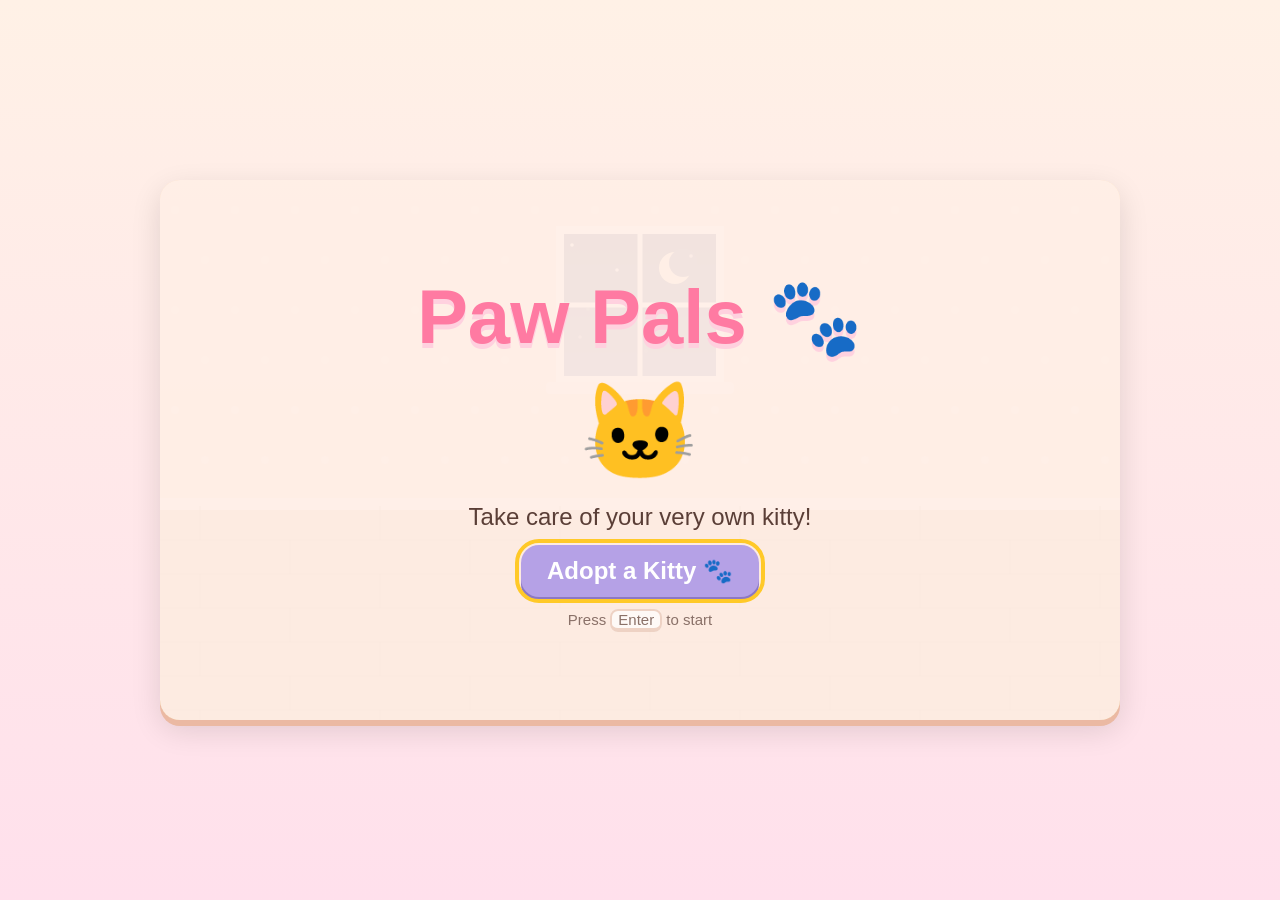
<file: paw-pals/index.html>
<!DOCTYPE html>
<html lang="en">
<head>
    <meta charset="UTF-8">
    <meta name="viewport" content="width=device-width, initial-scale=1.0, maximum-scale=1.0, user-scalable=no, viewport-fit=cover">
    <meta name="apple-mobile-web-app-capable" content="yes">
    <meta name="mobile-web-app-capable" content="yes">
    <meta name="apple-mobile-web-app-status-bar-style" content="default">
    <meta name="apple-mobile-web-app-title" content="Paw Pals">
    <meta name="theme-color" content="#FFE0EC">
    <title>Paw Pals</title>
    <link rel="stylesheet" href="./style.css">
</head>
<body>
<div id="rotateScreen">
    <div class="rotate-icon">📱</div>
    <h2>Turn your phone sideways!</h2>
    <p>Paw Pals plays best in landscape 🐾</p>
</div>
<div id="app">
    <div id="hud" class="hidden">
        <div class="hud-pet">
            <div id="hudName" class="pet-name">Kitty</div>
            <div id="hudHearts" class="hearts"></div>
        </div>
        <div class="hud-bars">
            <div class="stat" title="Food"><span class="stat-icon">🐟</span><div class="bar"><div class="fill" id="barFood"></div></div></div>
            <div class="stat" title="Clean"><span class="stat-icon">🫧</span><div class="bar"><div class="fill" id="barClean"></div></div></div>
            <div class="stat" title="Energy"><span class="stat-icon">⚡</span><div class="bar"><div class="fill" id="barEnergy"></div></div></div>
            <div class="stat" title="Fun"><span class="stat-icon">🧶</span><div class="bar"><div class="fill" id="barFun"></div></div></div>
        </div>
        <div class="hud-right">
            <div id="hudMood" class="mood" title="Happiness">😺</div>
            <div class="coins" title="Coins">🪙 <span id="hudCoins">0</span></div>
            <button id="btnSound" class="icon-btn" title="Sound on/off (M)">🔊</button>
            <button id="btnSettings" class="icon-btn" title="Settings">⚙️</button>
        </div>
    </div>

    <div id="stage">
        <canvas id="room" width="960" height="540"></canvas>
        <div id="hint" class="hidden"></div>
        <div id="walkPad" class="walk-pad hidden">
            <div class="pad-dirs">
                <button class="pad-btn" data-key="arrowleft" aria-label="Walk left">◀</button>
                <div class="pad-col">
                    <button class="pad-btn small" data-key="arrowup" aria-label="Move up">▲</button>
                    <button class="pad-btn small" data-key="arrowdown" aria-label="Move down">▼</button>
                </div>
                <button class="pad-btn" data-key="arrowright" aria-label="Walk right">▶</button>
            </div>
            <button id="padAct" class="pad-btn pad-act" aria-label="Sniff, pounce or dig">🐾</button>
        </div>

        <div id="titleScreen" class="screen">
            <div class="logo">Paw Pals <span>🐾</span></div>
            <div class="title-cat">🐱</div>
            <p class="tagline">Take care of your very own kitty!</p>
            <div class="row">
                <button id="btnContinue" class="big-btn hidden">Play with <span id="continueName"></span> ▶</button>
                <button id="btnNew" class="big-btn secondary">Adopt a Kitty 🐾</button>
            </div>
            <p class="hint-text kbd-only">Press <kbd>Enter</kbd> to start</p>
        </div>

        <div id="adoptScreen" class="screen hidden">
            <div id="adoptStep1" class="step">
                <h2>Pick your kitty!</h2>
                <div id="kittenRow" class="kitten-row"></div>
                <button id="btnPick" class="big-btn">This one! ▶</button>
                <p class="hint-text kbd-only"><kbd>←</kbd> <kbd>→</kbd> to look &nbsp; <kbd>Enter</kbd> to pick</p>
                <p class="hint-text touch-only">Tap a kitty to look, tap again to pick</p>
            </div>
            <div id="adoptStep2" class="step hidden">
                <h2>What's your kitty's name?</h2>
                <div class="row">
                    <input id="catNameInput" maxlength="12" placeholder="Kitty name" autocomplete="off">
                    <button id="btnRandomName" class="icon-btn big" title="Random name">🎲</button>
                </div>
                <div id="nameIdeas" class="chips"></div>
                <label class="owner-label">Your name: <input id="ownerInput" maxlength="12" value="Alex" autocomplete="off"></label>
                <div class="row">
                    <button id="btnAdoptBack" class="big-btn secondary">◀ Back</button>
                    <button id="btnAdoptGo" class="big-btn">Bring Home! 🏠</button>
                </div>
            </div>
        </div>

        <div id="panel" class="panel hidden">
            <div class="panel-head">
                <h2 id="panelTitle"></h2>
                <button id="btnPanelClose" class="icon-btn" title="Close (Esc)">✖</button>
            </div>
            <div id="panelTabs" class="tabs"></div>
            <div id="panelMsg" class="panel-msg"></div>
            <div id="panelBody" class="panel-body"></div>
        </div>
    </div>

    <div id="actions" class="hidden"></div>
</div>
<script src="./game.js"></script>
</body>
</html>
</file>
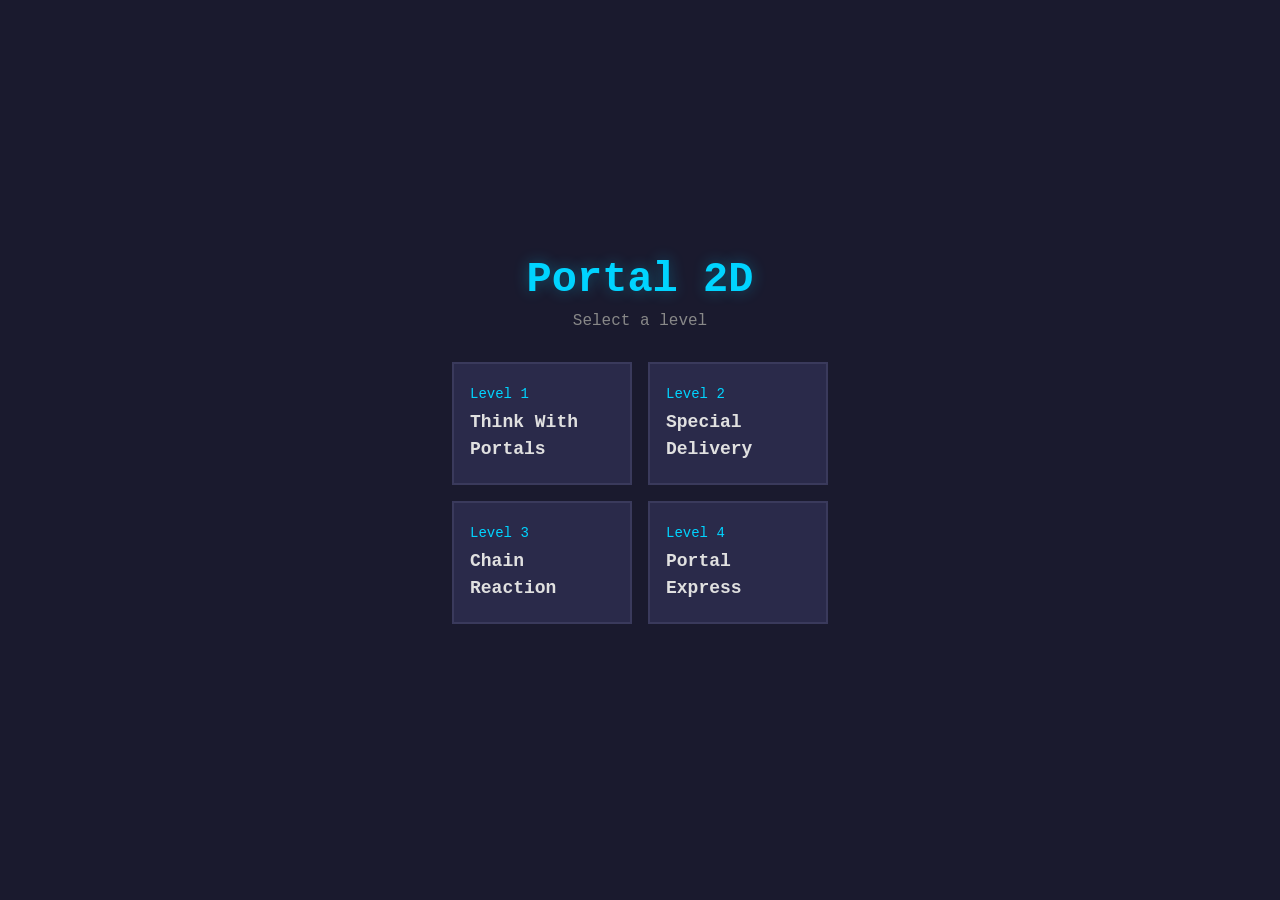
<file: portal2d/portal2d.html>
<!DOCTYPE html>
<html lang="en">
<head>
<meta charset="UTF-8">
<title>Portal 2D - Escape the Room</title>
<style>
* { margin: 0; padding: 0; box-sizing: border-box; }
body {
  background: #1a1a2e;
  display: flex;
  flex-direction: column;
  align-items: center;
  justify-content: center;
  min-height: 100vh;
  font-family: 'Courier New', monospace;
  color: #e0e0e0;
  user-select: none;
}
#header {
  display: flex;
  align-items: center;
  gap: 30px;
  margin-bottom: 10px;
}
#header h1 {
  font-size: 24px;
  color: #00d4ff;
  text-shadow: 0 0 10px #00d4ff55;
}
#levelInfo {
  font-size: 16px;
  color: #ff8c00;
}
#gameCanvas {
  border: 2px solid #333;
  cursor: crosshair;
  display: block;
}
#controls {
  margin-top: 12px;
  font-size: 13px;
  color: #888;
  text-align: center;
  line-height: 1.6;
}
#message {
  margin-top: 10px;
  font-size: 18px;
  color: #00ff88;
  height: 24px;
  text-shadow: 0 0 8px #00ff8855;
}
#overlay {
  display: none;
  position: fixed;
  top: 0; left: 0; right: 0; bottom: 0;
  background: rgba(0,0,0,0.85);
  flex-direction: column;
  align-items: center;
  justify-content: center;
  z-index: 10;
}
#overlay.active { display: flex; }
#overlay h2 { font-size: 36px; color: #00ff88; margin-bottom: 20px; }
#overlay p { font-size: 18px; margin-bottom: 30px; color: #ccc; }
#overlay button {
  padding: 12px 32px;
  font-size: 18px;
  background: #00d4ff;
  color: #1a1a2e;
  border: none;
  cursor: pointer;
  font-family: 'Courier New', monospace;
  font-weight: bold;
}
#overlay button:hover { background: #33e0ff; }
#overlay .btn-row { display: flex; gap: 16px; }
#levelSelect {
  display: flex;
  flex-direction: column;
  align-items: center;
}
#levelSelect h1 {
  font-size: 42px;
  color: #00d4ff;
  text-shadow: 0 0 15px #00d4ff55;
  margin-bottom: 8px;
}
#levelSelect p {
  font-size: 16px;
  color: #888;
  margin-bottom: 32px;
}
#levelGrid {
  display: grid;
  grid-template-columns: repeat(2, 1fr);
  gap: 16px;
  margin-bottom: 20px;
}
#levelGrid button {
  width: 180px;
  padding: 20px 16px;
  font-size: 16px;
  background: #2a2a4a;
  color: #e0e0e0;
  border: 2px solid #3a3a5c;
  cursor: pointer;
  font-family: 'Courier New', monospace;
  text-align: left;
  line-height: 1.5;
}
#levelGrid button:hover {
  background: #3a3a6a;
  border-color: #00d4ff;
}
#levelGrid button .level-num {
  font-size: 14px;
  color: #00d4ff;
  display: block;
  margin-bottom: 4px;
}
#levelGrid button .level-name {
  font-size: 18px;
  font-weight: bold;
  display: block;
}
#gameArea { display: none; }
#gameArea.active { display: flex; flex-direction: column; align-items: center; }
</style>
</head>
<body>
<div id="levelSelect">
  <h1>Portal 2D</h1>
  <p>Select a level</p>
  <div id="levelGrid"></div>
</div>
<div id="gameArea">
  <div id="header">
    <h1>Portal 2D</h1>
    <span id="levelInfo">Level 1 / 4</span>
  </div>
  <canvas id="gameCanvas" width="800" height="600"></canvas>
  <div id="message"></div>
  <div id="controls">
    Arrow Keys: Move &amp; Jump &nbsp;|&nbsp; Left Click: Blue Portal &nbsp;|&nbsp; Right Click: Orange Portal &nbsp;|&nbsp; R: Reset Level
  </div>
</div>
<div id="overlay">
  <h2 id="overlayTitle"></h2>
  <p id="overlayText"></p>
  <div class="btn-row">
    <button id="overlayBtn"></button>
    <button id="overlaySelectBtn">Level Select</button>
  </div>
</div>

<script>
const canvas = document.getElementById('gameCanvas');
const ctx = canvas.getContext('2d');
const TILE = 40;
const COLS = 20;
const ROWS = 15;

// Tile types
const AIR = 0, WALL = 1, PORTALPROOF = 2, GROUND = 3, EXIT = 4,
      BUTTON = 5, DOOR = 6, CEILING = 7;

const COLORS = {
  [WALL]: '#3a3a5c',
  [PORTALPROOF]: '#2a2a3a',
  [GROUND]: '#4a4a6a',
  [CEILING]: '#3a3a5c',
  [EXIT]: '#00ff88',
  [BUTTON]: '#ffcc00',
  [DOOR]: '#ff4444',
};

// Parse level string into grid
function parseLevel(str) {
  return str.trim().split('\n').map(row =>
    row.trim().split('').map(c => {
      switch(c) {
        case 'W': return WALL;
        case 'P': return PORTALPROOF;
        case 'G': return GROUND;
        case 'C': return CEILING;
        case 'E': return EXIT;
        case 'T': return BUTTON;
        case 'D': return DOOR;
        default: return AIR;
      }
    })
  );
}

// Level definitions
const levelDefs = [
  // Level 1: Think With Portals
  {
    map: [
      'WCCCCCCCCCCCCCCCCCCW',
      'W..................W',
      'W..................W',
      'W..................W',
      'W..................W',
      'W..................W',
      'W..................W',
      'W..................W',
      'W........P.........W',
      'W........P.........W',
      'W........P.........W',
      'W........P.........W',
      'W........P.........W',
      'W........P......E.W',
      'WGGGGGGGgpgggggggggw',
    ],
    // Fix: let me redo these properly as 20-char strings
    playerStart: [1, 13],
    boxes: [],
    buttons: [],
    movingPlatforms: [],
    hint: "Place portals on opposite walls to teleport across the barrier.",
  },
  // Level 2: Special Delivery
  {
    playerStart: [1, 13],
    boxes: [[4, 13]],
    buttons: [{ pos: [9, 13], doorPos: [12, 13] }],
    movingPlatforms: [],
    hint: "Push the box onto the button to hold the door open. Jump over the box to get past it!",
  },
  // Level 3: Chain Reaction
  {
    playerStart: [1, 13],
    boxes: [[4, 4]],
    buttons: [{ pos: [12, 13], doorPos: [13, 6] }],
    movingPlatforms: [{ col: 2, minRow: 4, maxRow: 10, speed: 0.02 }],
    hint: "Ride the platform up, push the box down, then portal to the exit.",
  },
  // Level 4: Portal Express
  {
    playerStart: [1, 13],
    boxes: [[4, 8]],
    buttons: [{ pos: [9, 13], doorPos: [10, 8] }],
    movingPlatforms: [{ col: 2, minRow: 6, maxRow: 12, speed: 0.02 }],
    hint: "Ride up, push the box down to the button, then shoot a portal through the opening.",
  },
];

// Build proper level grids
function buildLevel1Grid() {
  const g = [];
  for (let r = 0; r < ROWS; r++) {
    g[r] = [];
    for (let c = 0; c < COLS; c++) {
      if (r === 0) g[r][c] = (c === 0 || c === COLS-1) ? WALL : CEILING;
      else if (r === ROWS-1) g[r][c] = (c === 0 || c === COLS-1) ? WALL : GROUND;
      else if (c === 0 || c === COLS-1) g[r][c] = WALL;
      else if (c === 9 && r >= 8) g[r][c] = PORTALPROOF;
      else g[r][c] = AIR;
    }
  }
  g[13][17] = EXIT;
  return g;
}

function buildLevel2Grid() {
  const g = [];
  for (let r = 0; r < ROWS; r++) {
    g[r] = [];
    for (let c = 0; c < COLS; c++) {
      if (r === 0) g[r][c] = (c === 0 || c === COLS-1) ? WALL : CEILING;
      else if (r === ROWS-1) g[r][c] = (c === 0 || c === COLS-1) ? WALL : GROUND;
      else if (c === 0 || c === COLS-1) g[r][c] = WALL;
      else g[r][c] = AIR;
    }
  }
  // Portal-proof wall at col 12, full height
  for (let r = 0; r <= 13; r++) g[r][12] = PORTALPROOF;
  // Door at ground level — only way through
  g[13][12] = DOOR;
  // Portal-proof ceiling on right side (prevents ceiling portal bypass)
  for (let c = 13; c <= 18; c++) g[0][c] = PORTALPROOF;
  // Button far enough from door that player can't step-and-run through
  g[13][9] = BUTTON;
  g[13][10] = WALL; // box stop
  // Exit on the far side
  g[13][17] = EXIT;
  return g;
}

function buildLevel3Grid() {
  const g = [];
  for (let r = 0; r < ROWS; r++) {
    g[r] = [];
    for (let c = 0; c < COLS; c++) {
      if (r === 0) g[r][c] = (c === 0 || c === COLS-1) ? WALL : CEILING;
      else if (r === ROWS-1) g[r][c] = (c === 0 || c === COLS-1) ? WALL : GROUND;
      else if (c === 0 || c === COLS-1) g[r][c] = WALL;
      else g[r][c] = AIR;
    }
  }
  // Tall wall divider at col 13 — must extend to ground so player can't portal past it
  for (let r = 1; r <= 13; r++) g[r][13] = WALL;
  // Box shelf
  g[5][3] = GROUND; g[5][4] = GROUND; g[5][5] = GROUND;
  // Exit platform on right side
  for (let c = 10; c <= 18; c++) g[7][c] = GROUND;
  g[6][15] = EXIT;
  // Door in the wall
  g[6][13] = DOOR;
  // Button on floor — next to wall so box can't overshoot
  g[13][12] = BUTTON;
  g[14][12] = GROUND;
  return g;
}

function buildLevel4Grid() {
  const g = [];
  for (let r = 0; r < ROWS; r++) {
    g[r] = [];
    for (let c = 0; c < COLS; c++) {
      if (r === 0) g[r][c] = (c === 0 || c === COLS-1) ? WALL : CEILING;
      else if (r === ROWS-1) g[r][c] = (c === 0 || c === COLS-1) ? WALL : GROUND;
      else if (c === 0 || c === COLS-1) g[r][c] = WALL;
      else g[r][c] = AIR;
    }
  }
  // Wall divider at col 10, rows 1-13 (portal-able)
  for (let r = 1; r <= 13; r++) g[r][10] = WALL;
  // Door in wall at row 8 — opens when button pressed
  g[8][10] = DOOR;
  // Box shelf on left side (cols 3-5, row 9)
  g[9][3] = GROUND; g[9][4] = GROUND; g[9][5] = GROUND;
  // Exit platform on right side (cols 12-18, row 5)
  for (let c = 12; c <= 18; c++) g[5][c] = GROUND;
  // Exit on the platform
  g[4][15] = EXIT;
  // Button on left side ground, next to wall
  g[13][9] = BUTTON;
  return g;
}

const levelGridBuilders = [buildLevel1Grid, buildLevel2Grid, buildLevel3Grid, buildLevel4Grid];

const levelNames = ['Think With Portals', 'Special Delivery', 'Chain Reaction', 'Portal Express'];
let inGame = false;

// Game state
let currentLevel = 0;
let grid = [];
let player = { x: 0, y: 0, vx: 0, vy: 0, w: 0.6, h: 0.9, onGround: false };
let boxes = [];
let portals = { blue: null, orange: null }; // { x, y, face: 'left'|'right'|'top'|'bottom' }
let doors = {}; // "col,row" -> open
let movingPlatforms = [];
let keys = {};
let levelComplete = false;

function isSolid(col, row) {
  if (col < 0 || col >= COLS || row < 0 || row >= ROWS) return true;
  const t = grid[row][col];
  if (t === WALL || t === PORTALPROOF || t === GROUND || t === CEILING) return true;
  if (t === DOOR) {
    const key = col + ',' + row;
    return !doors[key];
  }
  // BUTTON is NOT solid — it's a pressure plate entities walk over
  return false;
}

function canPlacePortal(col, row) {
  if (col < 0 || col >= COLS || row < 0 || row >= ROWS) return false;
  const t = grid[row][col];
  return t === WALL || t === GROUND || t === CEILING;
}

function loadLevel(idx) {
  currentLevel = idx;
  const def = levelDefs[idx];
  grid = levelGridBuilders[idx]();
  player.x = def.playerStart[0] + 0.5;
  player.y = def.playerStart[1] + 0.1;
  player.vx = 0;
  player.vy = 0;
  player.onGround = false;
  boxes = def.boxes.map(b => ({ x: b[0] + 0.5, y: b[1] + 0.2, w: 0.7, h: 0.7, vy: 0 }));
  portals = { blue: null, orange: null };
  doors = {};
  levelComplete = false;

  // Initialize doors as closed
  def.buttons.forEach(b => {
    const key = b.doorPos[0] + ',' + b.doorPos[1];
    doors[key] = false;
  });

  // Moving platforms
  movingPlatforms = def.movingPlatforms.map(mp => ({
    col: mp.col,
    minRow: mp.minRow,
    maxRow: mp.maxRow,
    speed: mp.speed,
    currentRow: mp.maxRow,
    direction: -1, // moving up
  }));

  document.getElementById('levelInfo').textContent = `Level ${idx + 1} / 4`;
  document.getElementById('message').textContent = def.hint;
}

// Portal projectile raycasting
function castPortalRay(startX, startY, targetX, targetY, color) {
  const dx = targetX - startX;
  const dy = targetY - startY;
  const dist = Math.sqrt(dx * dx + dy * dy);
  if (dist < 0.01) return;

  const nx = dx / dist;
  const ny = dy / dist;
  const step = 0.1;

  let px = startX;
  let py = startY;

  for (let i = 0; i < 500; i++) {
    px += nx * step;
    py += ny * step;

    const col = Math.floor(px);
    const row = Math.floor(py);

    if (col < 0 || col >= COLS || row < 0 || row >= ROWS) return;

    if (isSolid(col, row)) {
      // Check if we can place a portal here
      if (!canPlacePortal(col, row)) return;

      // Determine which face we hit
      const prevX = px - nx * step;
      const prevY = py - ny * step;
      const prevCol = Math.floor(prevX);
      const prevRow = Math.floor(prevY);

      let face;
      if (prevCol < col) face = 'left';
      else if (prevCol > col) face = 'right';
      else if (prevRow < row) face = 'top';
      else if (prevRow > row) face = 'bottom';
      else face = 'left'; // fallback

      // Verify the face is adjacent to an air (non-solid) tile.
      // Portals can only go on surfaces facing open space.
      let adjCol = col, adjRow = row;
      if (face === 'left') adjCol = col - 1;
      else if (face === 'right') adjCol = col + 1;
      else if (face === 'top') adjRow = row - 1;
      else if (face === 'bottom') adjRow = row + 1;
      if (adjCol < 0 || adjCol >= COLS || adjRow < 0 || adjRow >= ROWS) return;
      if (isSolid(adjCol, adjRow)) return; // face is between two solid tiles, skip

      const portal = { col, row, face };

      // Don't place both portals on same tile+face
      const other = color === 'blue' ? portals.orange : portals.blue;
      if (other && other.col === col && other.row === row && other.face === face) return;

      portals[color] = portal;
      return;
    }
  }
}

// Check button states
function updateButtons() {
  const def = levelDefs[currentLevel];
  def.buttons.forEach(btn => {
    const bx = btn.pos[0];
    const by = btn.pos[1];
    const key = btn.doorPos[0] + ',' + btn.doorPos[1];

    // Check if a box is on the button
    let pressed = false;
    for (const box of boxes) {
      const boxCol = Math.floor(box.x);
      const boxRow = Math.floor(box.y + 0.4);
      if (boxCol === bx && boxRow === by) {
        pressed = true;
        break;
      }
    }
    // Also check player
    const pCol = Math.floor(player.x);
    const pRow = Math.floor(player.y + 0.4);
    if (pCol === bx && pRow === by) pressed = true;

    doors[key] = pressed;
  });
}

// Physics for an entity (player or box)
function applyGravity(ent, dt) {
  ent.vy += 30 * dt; // gravity
  if (ent.vy > 15) ent.vy = 15;
}

function moveEntity(ent, dt) {
  // Horizontal
  const hw = ent.w / 2;
  const hh = ent.h;

  let newX = ent.x + ent.vx * dt;
  // Check horizontal collision
  const top = Math.floor(ent.y);
  const bottom = Math.floor(ent.y + hh - 0.01);

  if (ent.vx > 0) {
    const col = Math.floor(newX + hw);
    for (let r = top; r <= bottom; r++) {
      if (isSolid(col, r)) {
        newX = col - hw;
        ent.vx = 0;
        break;
      }
    }
  } else if (ent.vx < 0) {
    const col = Math.floor(newX - hw);
    for (let r = top; r <= bottom; r++) {
      if (isSolid(col, r)) {
        newX = col + 1 + hw;
        ent.vx = 0;
        break;
      }
    }
  }
  ent.x = newX;

  // Vertical
  let newY = ent.y + ent.vy * dt;
  ent.onGround = false;

  if (ent.vy > 0) {
    // Falling
    const left = Math.floor(ent.x - hw + 0.05);
    const right = Math.floor(ent.x + hw - 0.05);
    const row = Math.floor(newY + hh);
    for (let c = left; c <= right; c++) {
      if (isSolid(c, row)) {
        newY = row - hh;
        ent.vy = 0;
        ent.onGround = true;
        break;
      }
    }
    // Check moving platforms
    if (!ent.onGround) {
      for (const mp of movingPlatforms) {
        const platY = mp.currentRow;
        const platTop = platY;
        if (ent.x - hw + 0.05 < mp.col + 1 && ent.x + hw - 0.05 > mp.col) {
          if (newY + hh >= platTop && ent.y + hh <= platTop + 0.3) {
            newY = platTop - hh;
            ent.vy = 0;
            ent.onGround = true;
            ent._onPlatform = mp;
            break;
          }
        }
      }
    }
  } else if (ent.vy < 0) {
    // Jumping up
    const left = Math.floor(ent.x - hw + 0.05);
    const right = Math.floor(ent.x + hw - 0.05);
    const row = Math.floor(newY);
    for (let c = left; c <= right; c++) {
      if (isSolid(c, row)) {
        newY = row + 1;
        ent.vy = 0;
        break;
      }
    }
  }
  ent.y = newY;
}

// Portal teleportation — uses ent._preVx / ent._preVy (saved before collision)
function checkPortalEntry(ent) {
  if (!portals.blue || !portals.orange) return;

  const pairs = [
    { enter: portals.blue, exit: portals.orange },
    { enter: portals.orange, exit: portals.blue },
  ];

  const hw = ent.w / 2;
  const hh = ent.h;
  // Use pre-collision velocity (saved before moveEntity zeroes it on wall hit)
  const pvx = ent._preVx || 0;
  const pvy = ent._preVy || 0;

  for (const { enter, exit } of pairs) {
    let touching = false;
    let movingToward = false;
    const tol = 0.35;

    switch (enter.face) {
      case 'left': {
        // Portal on left face of wall tile — open space is to the left
        // Player approaches from left, moving RIGHT
        const faceX = enter.col;
        touching = Math.abs((ent.x + hw) - faceX) < tol &&
                   ent.y + hh > enter.row + 0.1 && ent.y < enter.row + 0.9;
        movingToward = pvx > 0.3;
        break;
      }
      case 'right': {
        // Portal on right face — open space is to the right
        // Player approaches from right, moving LEFT
        const faceX = enter.col + 1;
        touching = Math.abs((ent.x - hw) - faceX) < tol &&
                   ent.y + hh > enter.row + 0.1 && ent.y < enter.row + 0.9;
        movingToward = pvx < -0.3;
        break;
      }
      case 'top': {
        // Portal on top face (floor) — entity falls DOWN into it
        const faceY = enter.row;
        touching = Math.abs((ent.y + hh) - faceY) < tol &&
                   ent.x + hw > enter.col + 0.1 && ent.x - hw < enter.col + 0.9;
        // Low threshold — walking over a floor portal should drop you through
        movingToward = pvy > 0.3;
        break;
      }
      case 'bottom': {
        // Portal on bottom face (ceiling) — entity moves UP into it
        const faceY = enter.row + 1;
        touching = Math.abs(ent.y - faceY) < tol &&
                   ent.x + hw > enter.col + 0.1 && ent.x - hw < enter.col + 0.9;
        movingToward = pvy < -0.3;
        break;
      }
    }

    if (!touching || !movingToward) continue;

    // Teleport to exit portal
    const speed = Math.sqrt(pvx * pvx + pvy * pvy);
    const exitSpeed = Math.max(speed, 5);

    switch (exit.face) {
      case 'left':
        // Emerge to the left of exit wall
        ent.x = exit.col - hw - 0.15;
        ent.y = exit.row + 0.5 - hh / 2;
        ent.vx = -exitSpeed;
        ent.vy = -exitSpeed * 0.3; // slight upward arc
        break;
      case 'right':
        // Emerge to the right of exit wall
        ent.x = exit.col + 1 + hw + 0.15;
        ent.y = exit.row + 0.5 - hh / 2;
        ent.vx = exitSpeed;
        ent.vy = -exitSpeed * 0.3; // slight upward arc
        break;
      case 'top':
        // Emerge above exit wall
        ent.x = exit.col + 0.5;
        ent.y = exit.row - hh - 0.15;
        ent.vx = 0;
        ent.vy = -exitSpeed;
        break;
      case 'bottom':
        // Emerge below exit wall
        ent.x = exit.col + 0.5;
        ent.y = exit.row + 1 + 0.15;
        ent.vx = 0;
        ent.vy = exitSpeed;
        break;
    }

    // Clamp to playable area so entity doesn't fly off-screen
    const ehw = ent.w / 2;
    ent.x = Math.max(ehw + 0.1, Math.min(COLS - ehw - 0.1, ent.x));
    ent.y = Math.max(0.1, Math.min(ROWS - ent.h - 0.1, ent.y));
    ent._portalCooldown = 20;
    return;
  }
}

// Check exit
function checkExit() {
  const pCol = Math.floor(player.x);
  const pRow = Math.floor(player.y + 0.4);
  if (pRow >= 0 && pRow < ROWS && pCol >= 0 && pCol < COLS) {
    if (grid[pRow][pCol] === EXIT) {
      levelComplete = true;
    }
  }
}

// Box pushing
function pushBoxes() {
  const hw = player.w / 2;
  const phh = player.h;

  for (const box of boxes) {
    const bhw = box.w / 2;
    const bhh = box.h;

    // Check overlap
    if (player.x + hw > box.x - bhw && player.x - hw < box.x + bhw &&
        player.y + phh > box.y && player.y < box.y + bhh) {
      // Push horizontally
      if (player.vx > 0 && player.x < box.x) {
        const newBx = player.x + hw + bhw;
        const bCol = Math.floor(newBx + bhw);
        const bTop = Math.floor(box.y);
        const bBot = Math.floor(box.y + bhh - 0.01);
        let blocked = false;
        for (let r = bTop; r <= bBot; r++) {
          if (isSolid(bCol, r)) { blocked = true; break; }
        }
        if (!blocked) {
          box.x = newBx;
          box.vx = player.vx;
        } else {
          player.x = box.x - bhw - hw;
          player.vx = 0;
        }
      } else if (player.vx < 0 && player.x > box.x) {
        const newBx = player.x - hw - bhw;
        const bCol = Math.floor(newBx - bhw);
        const bTop = Math.floor(box.y);
        const bBot = Math.floor(box.y + bhh - 0.01);
        let blocked = false;
        for (let r = bTop; r <= bBot; r++) {
          if (isSolid(bCol, r)) { blocked = true; break; }
        }
        if (!blocked) {
          box.x = newBx;
          box.vx = player.vx;
        } else {
          player.x = box.x + bhw + hw;
          player.vx = 0;
        }
      }
    }
  }
}

// Drawing
function drawPortalOnFace(portal, color) {
  const { col, row, face } = portal;
  const x = col * TILE;
  const y = row * TILE;
  // Offset portal rendering into the air side so it doesn't appear inside the wall
  const off = 3;

  ctx.strokeStyle = color;
  ctx.lineWidth = 5;
  ctx.shadowColor = color;
  ctx.shadowBlur = 15;

  ctx.beginPath();
  switch (face) {
    case 'left':
      // Portal faces left — draw on the left (air) side
      ctx.moveTo(x - off, y + 4);
      ctx.lineTo(x - off, y + TILE - 4);
      break;
    case 'right':
      // Portal faces right — draw on the right (air) side
      ctx.moveTo(x + TILE + off, y + 4);
      ctx.lineTo(x + TILE + off, y + TILE - 4);
      break;
    case 'top':
      // Portal faces up — draw on the top (air) side
      ctx.moveTo(x + 4, y - off);
      ctx.lineTo(x + TILE - 4, y - off);
      break;
    case 'bottom':
      // Portal faces down — draw on the bottom (air) side
      ctx.moveTo(x + 4, y + TILE + off);
      ctx.lineTo(x + TILE - 4, y + TILE + off);
      break;
  }
  ctx.stroke();
  ctx.shadowBlur = 0;
}

function draw() {
  ctx.fillStyle = '#0e0e1a';
  ctx.fillRect(0, 0, canvas.width, canvas.height);

  // Draw grid
  for (let r = 0; r < ROWS; r++) {
    for (let c = 0; c < COLS; c++) {
      const t = grid[r][c];
      if (t === AIR) continue;

      const x = c * TILE;
      const y = r * TILE;

      if (t === DOOR) {
        const key = c + ',' + r;
        if (doors[key]) {
          // Open door - draw faint outline
          ctx.strokeStyle = '#ff444433';
          ctx.strokeRect(x + 1, y + 1, TILE - 2, TILE - 2);
          continue;
        }
      }

      if (t === BUTTON) {
        // Draw as a thin pressure plate at the bottom of the tile (on the ground)
        let pressed = false;
        const def = levelDefs[currentLevel];
        for (const btn of def.buttons) {
          if (btn.pos[0] === c && btn.pos[1] === r) {
            const dk = btn.doorPos[0] + ',' + btn.doorPos[1];
            pressed = doors[dk];
          }
        }
        ctx.fillStyle = pressed ? '#cc8800' : '#ffcc00';
        ctx.fillRect(x + 4, y + TILE - 10, TILE - 8, 6);
        // Small arrows to hint it's pressable
        ctx.fillStyle = pressed ? '#aa6600' : '#ddaa00';
        ctx.fillRect(x + 8, y + TILE - 8, TILE - 16, 4);
        continue;
      }

      if (t === PORTALPROOF) {
        ctx.fillStyle = '#2a2a3a';
        ctx.fillRect(x, y, TILE, TILE);
        // Diagonal stripes to indicate no portals
        ctx.strokeStyle = '#44445588';
        ctx.lineWidth = 1;
        ctx.beginPath();
        for (let i = -TILE; i < TILE * 2; i += 8) {
          ctx.moveTo(x + i, y);
          ctx.lineTo(x + i + TILE, y + TILE);
        }
        ctx.stroke();
        continue;
      }

      if (t === EXIT) {
        ctx.fillStyle = '#003322';
        ctx.fillRect(x, y, TILE, TILE);
        ctx.strokeStyle = '#00ff88';
        ctx.lineWidth = 2;
        ctx.strokeRect(x + 3, y + 3, TILE - 6, TILE - 6);
        ctx.fillStyle = '#00ff88';
        ctx.font = '12px Courier New';
        ctx.textAlign = 'center';
        ctx.fillText('EXIT', x + TILE/2, y + TILE/2 + 4);
        continue;
      }

      ctx.fillStyle = COLORS[t] || '#555';
      ctx.fillRect(x, y, TILE, TILE);

      // Subtle border
      ctx.strokeStyle = '#22223a';
      ctx.lineWidth = 1;
      ctx.strokeRect(x, y, TILE, TILE);
    }
  }

  // Draw moving platforms
  for (const mp of movingPlatforms) {
    const x = mp.col * TILE;
    const y = mp.currentRow * TILE;
    ctx.fillStyle = '#7777cc';
    ctx.fillRect(x, y, TILE, 8);
    ctx.fillStyle = '#9999ee';
    ctx.fillRect(x + 2, y, TILE - 4, 4);
  }

  // Draw boxes
  for (const box of boxes) {
    const bx = (box.x - box.w/2) * TILE;
    const by = box.y * TILE;
    ctx.fillStyle = '#aa7733';
    ctx.fillRect(bx, by, box.w * TILE, box.h * TILE);
    ctx.strokeStyle = '#886622';
    ctx.lineWidth = 2;
    ctx.strokeRect(bx, by, box.w * TILE, box.h * TILE);
    // Cross on box
    ctx.strokeStyle = '#665511';
    ctx.beginPath();
    ctx.moveTo(bx + 4, by + 4);
    ctx.lineTo(bx + box.w * TILE - 4, by + box.h * TILE - 4);
    ctx.moveTo(bx + box.w * TILE - 4, by + 4);
    ctx.lineTo(bx + 4, by + box.h * TILE - 4);
    ctx.stroke();
  }

  // Draw portals
  if (portals.blue) drawPortalOnFace(portals.blue, '#00aaff');
  if (portals.orange) drawPortalOnFace(portals.orange, '#ff8800');

  // Draw player
  const px = (player.x - player.w/2) * TILE;
  const py = player.y * TILE;
  const pw = player.w * TILE;
  const ph = player.h * TILE;

  // Body
  ctx.fillStyle = '#e0e0e0';
  ctx.fillRect(px + pw * 0.2, py + ph * 0.25, pw * 0.6, ph * 0.75);

  // Head
  ctx.fillStyle = '#e0e0e0';
  ctx.beginPath();
  ctx.arc(px + pw/2, py + ph * 0.18, pw * 0.25, 0, Math.PI * 2);
  ctx.fill();

  // Eyes (visor)
  ctx.fillStyle = '#00d4ff';
  ctx.fillRect(px + pw * 0.28, py + ph * 0.12, pw * 0.44, ph * 0.08);

  // Portal gun (small line from body)
  ctx.strokeStyle = '#aaa';
  ctx.lineWidth = 3;
  ctx.beginPath();
  ctx.moveTo(px + pw * 0.8, py + ph * 0.45);
  ctx.lineTo(px + pw + 4, py + ph * 0.4);
  ctx.stroke();
}

// Input
document.addEventListener('keydown', e => {
  keys[e.key] = true;
  if (e.key === 'r' || e.key === 'R') loadLevel(currentLevel);
});
document.addEventListener('keyup', e => { keys[e.key] = false; });

canvas.addEventListener('contextmenu', e => e.preventDefault());

canvas.addEventListener('mousedown', e => {
  if (levelComplete) return;
  const rect = canvas.getBoundingClientRect();
  const mx = (e.clientX - rect.left) / rect.width * canvas.width / TILE;
  const my = (e.clientY - rect.top) / rect.height * canvas.height / TILE;

  const color = e.button === 0 ? 'blue' : (e.button === 2 ? 'orange' : null);
  if (!color) return;

  castPortalRay(player.x, player.y + player.h * 0.4, mx, my, color);
});

// Game loop
let lastTime = 0;

function update(dt) {
  if (levelComplete) return;

  // Player input
  const moveSpeed = 5;
  if (keys['ArrowLeft'] || keys['a']) {
    player.vx = -moveSpeed;
  } else if (keys['ArrowRight'] || keys['d']) {
    player.vx = moveSpeed;
  } else if (player.onGround) {
    // Only apply friction on the ground — preserve momentum when airborne (portal launches)
    player.vx *= 0.7;
    if (Math.abs(player.vx) < 0.1) player.vx = 0;
  }

  if ((keys['ArrowUp'] || keys['w'] || keys[' ']) && player.onGround) {
    player.vy = -11.5; // Jump velocity for ~3 tile height
    player.onGround = false;
  }

  // Update moving platforms
  for (const mp of movingPlatforms) {
    mp.currentRow += mp.direction * mp.speed * dt * 60;
    if (mp.currentRow <= mp.minRow) {
      mp.currentRow = mp.minRow;
      mp.direction = 1;
    } else if (mp.currentRow >= mp.maxRow) {
      mp.currentRow = mp.maxRow;
      mp.direction = -1;
    }
  }

  // Physics — save pre-collision velocity for portal entry checks
  applyGravity(player, dt);
  player._preVx = player.vx;
  player._preVy = player.vy;
  player._onPlatform = null;
  moveEntity(player, dt);

  // Box physics
  for (const box of boxes) {
    applyGravity(box, dt);
    box.vx = (box.vx || 0) * 0.9;
    box._preVx = box.vx || 0;
    box._preVy = box.vy;
    box._onPlatform = null;
    moveEntity(box, dt);
  }

  // Box pushing
  pushBoxes();

  // Update box pre-velocity after push so portal entry detects it
  for (const box of boxes) {
    if (Math.abs(box.vx) > 0.3) {
      box._preVx = box.vx;
    }
  }

  // Portal cooldown and check
  if (player._portalCooldown > 0) {
    player._portalCooldown--;
  } else {
    checkPortalEntry(player);
  }
  for (const box of boxes) {
    if (box._portalCooldown > 0) {
      box._portalCooldown--;
    } else {
      checkPortalEntry(box);
    }
  }

  // Buttons
  updateButtons();

  // Exit
  checkExit();

  if (levelComplete) {
    showLevelComplete();
  }
}

function showLevelSelect() {
  inGame = false;
  document.getElementById('overlay').classList.remove('active');
  document.getElementById('gameArea').classList.remove('active');
  const sel = document.getElementById('levelSelect');
  sel.style.display = 'flex';
  const grid = document.getElementById('levelGrid');
  grid.innerHTML = '';
  for (let i = 0; i < levelDefs.length; i++) {
    const b = document.createElement('button');
    b.innerHTML = `<span class="level-num">Level ${i + 1}</span><span class="level-name">${levelNames[i]}</span>`;
    b.onclick = () => startLevel(i);
    grid.appendChild(b);
  }
}

function startLevel(idx) {
  document.getElementById('levelSelect').style.display = 'none';
  document.getElementById('gameArea').classList.add('active');
  inGame = true;
  loadLevel(idx);
}

function showLevelComplete() {
  const overlay = document.getElementById('overlay');
  const title = document.getElementById('overlayTitle');
  const text = document.getElementById('overlayText');
  const btn = document.getElementById('overlayBtn');
  const selBtn = document.getElementById('overlaySelectBtn');

  selBtn.onclick = () => {
    overlay.classList.remove('active');
    showLevelSelect();
  };

  if (currentLevel < 3) {
    title.textContent = 'Level Complete!';
    text.textContent = `You escaped room ${currentLevel + 1}. Ready for the next challenge?`;
    btn.textContent = 'Next Level';
    btn.onclick = () => {
      overlay.classList.remove('active');
      startLevel(currentLevel + 1);
    };
  } else {
    title.textContent = 'You Escaped!';
    text.textContent = 'Congratulations! You completed all 4 levels!';
    btn.textContent = 'Play Again';
    btn.onclick = () => {
      overlay.classList.remove('active');
      startLevel(0);
    };
  }
  overlay.classList.add('active');
}

function gameLoop(time) {
  const dt = Math.min((time - lastTime) / 1000, 0.05);
  lastTime = time;

  if (inGame) {
    update(dt);
    draw();
  }
  requestAnimationFrame(gameLoop);
}

// Start
showLevelSelect();
requestAnimationFrame(gameLoop);
</script>
</body>
</html>
</file>
<file: calamity2d/style.css>
* {
    margin: 0;
    padding: 0;
    box-sizing: border-box;
}

body {
    background: #111;
    overflow: hidden;
    cursor: crosshair;
    font-family: 'Segoe UI', Tahoma, Geneva, Verdana, sans-serif;
}

#gameCanvas {
    display: block;
    position: absolute;
    top: 50%;
    left: 50%;
    transform: translate(-50%, -50%);
    image-rendering: pixelated;
}

.overlay {
    position: fixed;
    top: 0;
    left: 0;
    width: 100%;
    height: 100%;
    display: flex;
    flex-direction: column;
    justify-content: center;
    align-items: center;
    background: rgba(0, 0, 0, 0.85);
    z-index: 10;
    color: #fff;
    text-align: center;
}

.overlay.hidden {
    display: none;
}

.overlay h1 {
    font-size: 72px;
    letter-spacing: 8px;
    margin-bottom: 8px;
    text-shadow: 0 0 30px rgba(255, 200, 50, 0.8), 0 4px 0 #a06000;
    color: #ffd060;
}

.overlay .subtitle {
    font-size: 20px;
    color: #aaa;
    margin-bottom: 32px;
    letter-spacing: 3px;
    text-transform: uppercase;
}

.controls-info {
    background: rgba(255, 255, 255, 0.08);
    border: 1px solid rgba(255, 255, 255, 0.15);
    border-radius: 12px;
    padding: 20px 40px;
    margin-bottom: 32px;
}

.controls-info p {
    font-size: 16px;
    color: #ccc;
    margin: 8px 0;
}

.controls-info strong {
    color: #ffd060;
    display: inline-block;
    min-width: 100px;
    text-align: right;
    margin-right: 12px;
}

.start-prompt {
    font-size: 22px;
    color: #ffd060;
    animation: pulse 1.5s ease-in-out infinite;
}

#finalStats {
    font-size: 18px;
    color: #ccc;
    margin-bottom: 16px;
}

.hint-text {
    margin-top: 24px;
    font-size: 14px;
    color: #666;
}

/* Level Select Grid */
.level-grid {
    display: grid;
    grid-template-columns: 1fr 1fr;
    gap: 16px;
    max-width: 500px;
}

.level-btn {
    background: rgba(255, 255, 255, 0.06);
    border: 2px solid rgba(255, 255, 255, 0.15);
    border-radius: 12px;
    padding: 20px 24px;
    cursor: pointer;
    text-align: left;
    transition: all 0.2s;
    color: #fff;
    min-width: 220px;
}

.level-btn:hover {
    background: rgba(255, 215, 0, 0.1);
    border-color: rgba(255, 215, 0, 0.5);
    transform: translateY(-2px);
}

.level-btn.locked {
    opacity: 0.4;
    cursor: not-allowed;
}

.level-btn.locked:hover {
    background: rgba(255, 255, 255, 0.06);
    border-color: rgba(255, 255, 255, 0.15);
    transform: none;
}

.level-num {
    display: block;
    font-size: 14px;
    color: #ffd060;
    letter-spacing: 2px;
    text-transform: uppercase;
    margin-bottom: 4px;
}

.level-name {
    display: block;
    font-size: 22px;
    font-weight: bold;
    margin-bottom: 4px;
}

.level-desc {
    display: block;
    font-size: 13px;
    color: #888;
}

.level-lock {
    display: block;
    font-size: 12px;
    color: #666;
    margin-top: 4px;
}

.lock-icon {
    font-size: 18px;
    margin-right: 4px;
}

.reset-btn {
    position: absolute;
    bottom: 20px;
    padding: 6px 16px;
    font-size: 12px;
    background: rgba(255, 255, 255, 0.06);
    border: 1px solid rgba(255, 255, 255, 0.15);
    border-radius: 6px;
    color: #666;
    cursor: pointer;
    font-family: inherit;
    transition: all 0.2s;
}

.reset-btn:hover {
    background: rgba(255, 60, 60, 0.15);
    border-color: rgba(255, 60, 60, 0.4);
    color: #f66;
}

/* End-of-level buttons */
.end-buttons {
    display: flex;
    gap: 12px;
    margin-top: 8px;
}

.overlay-btn {
    padding: 12px 32px;
    font-size: 18px;
    font-weight: bold;
    border: 2px solid #ffd060;
    border-radius: 8px;
    background: rgba(255, 215, 0, 0.15);
    color: #ffd060;
    cursor: pointer;
    transition: all 0.2s;
    font-family: inherit;
}

.overlay-btn:hover {
    background: rgba(255, 215, 0, 0.3);
    transform: translateY(-1px);
}

.overlay-btn.secondary {
    border-color: rgba(255, 255, 255, 0.3);
    background: rgba(255, 255, 255, 0.06);
    color: #aaa;
}

.overlay-btn.secondary:hover {
    background: rgba(255, 255, 255, 0.12);
    color: #fff;
}

@keyframes pulse {
    0%, 100% { opacity: 0.5; }
    50% { opacity: 1; }
}
</file>
<file: paw-pals/style.css>
* {
    margin: 0;
    padding: 0;
    box-sizing: border-box;
}

:root {
    --stage-w: min(960px, 98vw, calc((100vh - 190px) * 16 / 9));
    --act-w: 132px;
    --pink: #FF8FB1;
    --pink-dark: #E06A90;
    --purple: #B5A1E6;
    --purple-dark: #8C78C4;
    --shadow: #F0C4B0;
    --text: #5A3E36;
}

/* dvh follows the real visible height on iPad/iPhone Safari (toolbars shown or hidden) */
@supports (height: 100dvh) {
    :root { --stage-w: min(960px, 98vw, calc((100dvh - 190px) * 16 / 9)); }
}

html, body {
    height: 100%;
    overflow: hidden;
    overscroll-behavior: none;
}

body {
    background: linear-gradient(#FFF1E6, #FFE0EC);
    font-family: "Trebuchet MS", "Comic Sans MS", "Chalkboard SE", sans-serif;
    color: var(--text);
    display: flex;
    justify-content: center;
    user-select: none;
    -webkit-user-select: none;
    -webkit-touch-callout: none;
    -webkit-tap-highlight-color: transparent;
    touch-action: manipulation;
}

#app {
    display: flex;
    flex-direction: column;
    align-items: center;
    justify-content: center;
    gap: 8px;
    padding: max(8px, env(safe-area-inset-top)) max(8px, env(safe-area-inset-right)) max(8px, env(safe-area-inset-bottom)) max(8px, env(safe-area-inset-left));
    width: 100%;
    height: 100%;
}

button {
    touch-action: manipulation;
}

/* Keyboard-only hints are hidden on touch devices, touch-only hints on computers */
.touch-only { display: none; }
body.touch .touch-only { display: block; }
body.touch .kbd-only,
body.touch .act .key,
body.touch .card .num { display: none; }

.hidden {
    display: none !important;
}

/* ---------- HUD ---------- */
#hud {
    width: var(--stage-w);
    display: flex;
    align-items: center;
    justify-content: space-between;
    gap: 14px;
    background: #fff;
    border-radius: 18px;
    padding: 6px 14px;
    box-shadow: 0 3px 0 var(--shadow);
}

.hud-pet {
    min-width: 130px;
}

.pet-name {
    font-size: 22px;
    font-weight: bold;
    line-height: 1.1;
}

.hearts {
    font-size: 14px;
    letter-spacing: 1px;
    white-space: nowrap;
}

.hud-bars {
    display: grid;
    grid-template-columns: repeat(4, 1fr);
    gap: 12px;
    flex: 1;
    max-width: 480px;
}

.stat {
    display: flex;
    align-items: center;
    gap: 4px;
}

.stat-icon {
    font-size: 22px;
}

.bar {
    flex: 1;
    height: 16px;
    background: #F3E5DC;
    border-radius: 10px;
    overflow: hidden;
}

.fill {
    height: 100%;
    width: 50%;
    border-radius: 10px;
    background: #7BD389;
    transition: width 0.3s, background-color 0.3s;
}

.fill.mid { background: #FFC857; }
.fill.low { background: #FF7B7B; animation: pulse 1s infinite; }

.hud-right {
    display: flex;
    align-items: center;
    gap: 10px;
}

.mood {
    font-size: 32px;
}

.coins {
    font-size: 20px;
    font-weight: bold;
    background: #FFF5CC;
    padding: 4px 12px;
    border-radius: 14px;
    white-space: nowrap;
}

.icon-btn {
    font-size: 20px;
    background: #fff;
    border: 2px solid #F3D3C4;
    border-radius: 12px;
    padding: 2px 8px;
    cursor: pointer;
    font-family: inherit;
}

.icon-btn.big {
    font-size: 28px;
    padding: 4px 12px;
}

/* ---------- Stage ---------- */
#stage {
    position: relative;
    width: var(--stage-w);
    aspect-ratio: 16 / 9;
    border-radius: 20px;
    overflow: hidden;
    box-shadow: 0 6px 0 #EBB9A3, 0 10px 30px rgba(0, 0, 0, 0.12);
    background: #FFE7D1;
}

#room {
    width: 100%;
    height: 100%;
    display: block;
    touch-action: none;
    -webkit-touch-callout: none;
}

#hint {
    position: absolute;
    top: 12px;
    left: 50%;
    transform: translateX(-50%);
    background: rgba(255, 255, 255, 0.94);
    padding: 8px 20px;
    border-radius: 16px;
    font-size: 18px;
    font-weight: bold;
    box-shadow: 0 3px 0 var(--shadow);
    pointer-events: none;
    white-space: nowrap;
}

/* ---------- Action bar ---------- */
#actions {
    width: var(--stage-w);
    display: grid;
    grid-template-columns: repeat(10, 1fr);
    gap: 6px;
}

.act {
    position: relative;
    background: #fff;
    border: none;
    border-radius: 16px;
    padding: 6px 2px 4px;
    cursor: pointer;
    box-shadow: 0 4px 0 var(--shadow);
    font-family: inherit;
    color: inherit;
    display: flex;
    flex-direction: column;
    align-items: center;
    transition: transform 0.1s;
}

@media (hover: hover) {
    .act:hover { transform: translateY(-2px); }
    .card:hover { background: #FFF0E8; }
}
.act:active { transform: translateY(2px); box-shadow: 0 2px 0 var(--shadow); }
.act .emoji { font-size: 30px; line-height: 1.15; }
.act .label { font-size: 14px; font-weight: bold; }
.act .key { position: absolute; top: 3px; left: 7px; font-size: 11px; opacity: 0.45; }
.act .badge {
    position: absolute;
    top: 3px;
    right: 5px;
    font-size: 11px;
    background: var(--pink);
    color: #fff;
    border-radius: 10px;
    padding: 0 5px;
}

.act.nudge {
    animation: wiggle 1.4s infinite;
    box-shadow: 0 4px 0 var(--shadow), 0 0 0 4px #FFD54F;
}

.act.nope { animation: shake 0.3s; }

/* ---------- Screens ---------- */
.screen {
    position: absolute;
    inset: 0;
    display: flex;
    flex-direction: column;
    align-items: center;
    justify-content: center;
    gap: 14px;
    background: rgba(255, 240, 232, 0.94);
    text-align: center;
    overflow-y: auto;
}

.step {
    display: flex;
    flex-direction: column;
    align-items: center;
    gap: 14px;
}

.screen h2 {
    font-size: 36px;
    color: #FF7AA2;
}

.logo {
    font-size: 76px;
    font-weight: bold;
    color: #FF7AA2;
    text-shadow: 0 5px 0 #FFD1DF;
}

.title-cat {
    font-size: 96px;
    animation: bounce 1.4s infinite;
}

.tagline {
    font-size: 24px;
}

.hint-text {
    font-size: 15px;
    opacity: 0.7;
}

kbd {
    font-family: inherit;
    background: #fff;
    border: 2px solid #E8C8B8;
    border-bottom-width: 4px;
    border-radius: 8px;
    padding: 0 6px;
}

.row {
    display: flex;
    gap: 14px;
    align-items: center;
    justify-content: center;
}

.big-btn {
    font-family: inherit;
    font-size: 24px;
    font-weight: bold;
    padding: 12px 26px;
    border: none;
    border-radius: 18px;
    background: var(--pink);
    color: #fff;
    box-shadow: 0 5px 0 var(--pink-dark);
    cursor: pointer;
}

.big-btn.secondary { background: var(--purple); box-shadow: 0 5px 0 var(--purple-dark); }
.big-btn.small { font-size: 16px; padding: 8px 16px; }
.big-btn:active { transform: translateY(3px); box-shadow: none; }

button:focus-visible, input:focus-visible {
    outline: 4px solid #FFC928;
    outline-offset: 2px;
}

.kitten-row {
    display: flex;
    gap: 12px;
}

.kitten {
    background: #fff;
    border: 4px solid transparent;
    border-radius: 20px;
    padding: 6px 6px 10px;
    cursor: pointer;
    font-family: inherit;
    font-size: 16px;
    font-weight: bold;
    color: inherit;
    display: flex;
    flex-direction: column;
    align-items: center;
}

.kitten.selected {
    border-color: var(--pink);
    background: #FFF0F5;
}

.kitten canvas {
    width: 130px;
    height: 130px;
}

input {
    font-family: inherit;
    font-size: 24px;
    padding: 8px 14px;
    border-radius: 14px;
    border: 3px solid #F3C9B5;
    text-align: center;
    width: 260px;
    color: inherit;
}

.owner-label {
    font-size: 18px;
}

.owner-label input {
    font-size: 18px;
    width: 160px;
    padding: 4px 10px;
}

.chips {
    display: flex;
    flex-wrap: wrap;
    gap: 8px;
    justify-content: center;
    max-width: 600px;
}

.chip {
    font-family: inherit;
    font-size: 18px;
    padding: 6px 14px;
    border-radius: 20px;
    border: none;
    background: #FFE3A8;
    color: inherit;
    cursor: pointer;
    box-shadow: 0 3px 0 #EBC77C;
}

/* ---------- Panels ---------- */
.panel {
    position: absolute;
    top: 4%;
    left: 50%;
    transform: translateX(-50%);
    width: 80%;
    max-height: 92%;
    background: #fff;
    border-radius: 22px;
    box-shadow: 0 8px 30px rgba(0, 0, 0, 0.18);
    display: flex;
    flex-direction: column;
    padding: 12px 16px;
}

.panel.side {
    left: auto;
    right: 2%;
    transform: none;
    width: 44%;
}

.panel-head {
    display: flex;
    justify-content: space-between;
    align-items: center;
}

.panel-head h2 {
    font-size: 26px;
    color: #FF7AA2;
}

.tabs {
    display: flex;
    gap: 8px;
    margin-top: 6px;
}

.tabs:empty { display: none; }

.tab {
    font-family: inherit;
    font-size: 17px;
    font-weight: bold;
    color: inherit;
    padding: 6px 16px;
    border-radius: 14px;
    border: none;
    background: #F6EAE3;
    cursor: pointer;
}

.tab.active {
    background: var(--pink);
    color: #fff;
}

.panel-msg {
    min-height: 26px;
    text-align: center;
    font-size: 17px;
    font-weight: bold;
    color: #E0608A;
    padding: 2px 0;
}

.panel-body {
    overflow-y: auto;
    overscroll-behavior: contain;
    -webkit-overflow-scrolling: touch;
    touch-action: pan-y;
    padding: 2px;
}

.panel-body h3 {
    margin: 6px 4px;
}

.grid {
    display: grid;
    grid-template-columns: repeat(auto-fill, minmax(120px, 1fr));
    gap: 10px;
    padding: 4px;
}

.panel.side .grid {
    grid-template-columns: repeat(auto-fill, minmax(104px, 1fr));
}

.card {
    position: relative;
    font-family: inherit;
    color: inherit;
    background: #FFF7F2;
    border: 3px solid #F6DCCD;
    border-radius: 16px;
    padding: 8px 4px;
    cursor: pointer;
    display: flex;
    flex-direction: column;
    align-items: center;
    gap: 2px;
}

.card .num { position: absolute; top: 3px; left: 8px; font-size: 12px; opacity: 0.45; }
.card-icon { font-size: 40px; line-height: 1.15; }
.card-name { font-weight: bold; font-size: 15px; }
.card-sub { font-size: 14px; }
.card.owned { background: #EFFFF1; border-color: #B9E8C1; }
.card.selected { border-color: var(--pink); background: #FFF0F5; }
.card.poor .card-sub { color: #E57373; }
.card.locked { opacity: 0.6; }
.card.shake { animation: shake 0.35s; }

.stars {
    color: #FFC107;
    font-size: 18px;
    letter-spacing: 1px;
}

.empty-msg {
    text-align: center;
    font-size: 18px;
    padding: 20px;
}

.form {
    display: flex;
    flex-direction: column;
    align-items: center;
    gap: 14px;
    padding: 10px;
}

.form label {
    display: flex;
    flex-direction: column;
    align-items: center;
    gap: 4px;
    font-weight: bold;
}

/* ---------- Walk touch controls ---------- */
.walk-pad {
    position: absolute;
    left: 0;
    right: 0;
    bottom: 0;
    display: flex;
    justify-content: space-between;
    align-items: flex-end;
    padding: 12px 16px;
    pointer-events: none;
}

.pad-dirs {
    display: flex;
    align-items: center;
    gap: 8px;
}

.pad-col {
    display: flex;
    flex-direction: column;
    gap: 8px;
}

.pad-btn {
    pointer-events: auto;
    width: 66px;
    height: 66px;
    border-radius: 50%;
    border: none;
    background: rgba(255, 255, 255, 0.78);
    color: var(--text);
    font-size: 28px;
    box-shadow: 0 4px 0 rgba(0, 0, 0, 0.12);
    touch-action: none;
    -webkit-user-select: none;
}

.pad-btn.small {
    width: 52px;
    height: 52px;
    font-size: 20px;
}

.pad-btn.pad-act {
    width: 90px;
    height: 90px;
    font-size: 42px;
    background: rgba(255, 143, 177, 0.88);
}

.pad-btn.on {
    background: #FFD54F;
    transform: translateY(3px);
    box-shadow: none;
}

/* ---------- Phone held upright: ask to rotate ---------- */
#rotateScreen {
    display: none;
    position: fixed;
    inset: 0;
    z-index: 100;
    flex-direction: column;
    align-items: center;
    justify-content: center;
    gap: 14px;
    text-align: center;
    padding: 30px;
    background: linear-gradient(#FFF1E6, #FFE0EC);
}

#rotateScreen h2 {
    font-size: 28px;
    color: #FF7AA2;
}

#rotateScreen p {
    font-size: 18px;
}

.rotate-icon {
    font-size: 80px;
    animation: rotate-hint 2.4s ease-in-out infinite;
}

@media (orientation: portrait) and (max-width: 700px) {
    #rotateScreen { display: flex; }
    #app { display: none; }
}

/* ---------- Short screens (phones in landscape): buttons move to the side ---------- */
@media (max-height: 540px) {
    :root {
        --stage-w: min(960px, calc(100vw - var(--act-w) - 40px), calc((100vh - 66px) * 16 / 9));
    }
    @supports (height: 100dvh) {
        :root { --stage-w: min(960px, calc(100vw - var(--act-w) - 40px), calc((100dvh - 66px) * 16 / 9)); }
    }

    body.home #app {
        display: grid;
        grid-template-columns: var(--stage-w) var(--act-w);
        grid-template-rows: auto auto;
        grid-template-areas: "hud hud" "stage actions";
        justify-content: center;
        align-content: center;
        gap: 6px;
        padding-top: max(4px, env(safe-area-inset-top));
        padding-bottom: max(4px, env(safe-area-inset-bottom));
    }

    #hud {
        grid-area: hud;
        width: auto;
        padding: 3px 10px;
        gap: 8px;
        border-radius: 12px;
    }

    #stage {
        grid-area: stage;
        border-radius: 14px;
    }

    #actions {
        grid-area: actions;
        width: var(--act-w);
        height: calc(var(--stage-w) * 9 / 16);
        grid-template-columns: repeat(2, 1fr);
        grid-auto-rows: 1fr;
        gap: 4px;
    }

    .act { padding: 1px; border-radius: 10px; justify-content: center; box-shadow: 0 3px 0 var(--shadow); }
    .act .emoji { font-size: 20px; }
    .act .label { font-size: 10px; }
    .act .key { font-size: 9px; top: 1px; left: 4px; }

    .hud-pet { min-width: 80px; }
    .pet-name { font-size: 15px; }
    .hearts { font-size: 10px; }
    .hud-bars { gap: 8px; }
    .stat-icon { font-size: 15px; }
    .bar { height: 10px; }
    .mood { font-size: 22px; }
    .coins { font-size: 14px; padding: 2px 8px; }
    .icon-btn { font-size: 15px; padding: 0 6px; }

    .screen { gap: 8px; padding: 8px; }
    .step { gap: 8px; }
    .screen h2 { font-size: 22px; }
    .logo { font-size: 40px; text-shadow: 0 3px 0 #FFD1DF; }
    .title-cat { font-size: 46px; }
    .tagline { font-size: 16px; }
    .big-btn { font-size: 16px; padding: 8px 16px; box-shadow: 0 4px 0 var(--pink-dark); }
    .big-btn.secondary { box-shadow: 0 4px 0 var(--purple-dark); }
    .kitten-row { gap: 6px; }
    .kitten { font-size: 10px; padding: 3px 3px 5px; border-width: 3px; border-radius: 14px; }
    .kitten canvas { width: 70px; height: 70px; }
    input { font-size: 17px; padding: 4px 10px; width: 200px; }
    .owner-label, .owner-label input { font-size: 14px; }
    .chips { gap: 5px; }
    .chip { font-size: 14px; padding: 3px 10px; }
    .icon-btn.big { font-size: 20px; padding: 2px 8px; }

    .panel { top: 3%; max-height: 94%; padding: 6px 10px; border-radius: 14px; }
    .panel-head h2 { font-size: 17px; }
    .tab { font-size: 12px; padding: 4px 10px; }
    .panel-msg { font-size: 12px; min-height: 16px; }
    .grid, .panel.side .grid { grid-template-columns: repeat(auto-fill, minmax(78px, 1fr)); gap: 5px; }
    .card { padding: 4px 2px; border-width: 2px; border-radius: 10px; }
    .card-icon { font-size: 24px; }
    .card-name { font-size: 11px; }
    .card-sub { font-size: 10px; }
    .stars { font-size: 11px; }
    .empty-msg { font-size: 14px; padding: 10px; }
    .form { gap: 8px; padding: 4px; }

    #hint { font-size: 12px; padding: 4px 12px; top: 6px; }

    .walk-pad { padding: 6px 8px; }
    .pad-btn { width: 46px; height: 46px; font-size: 20px; }
    .pad-btn.small { width: 36px; height: 36px; font-size: 14px; }
    .pad-btn.pad-act { width: 60px; height: 60px; font-size: 28px; }
    .pad-dirs, .pad-col { gap: 4px; }
}

/* ---------- Animations ---------- */
@keyframes rotate-hint {
    0%, 20% { transform: rotate(0deg); }
    50%, 80% { transform: rotate(-90deg); }
    100% { transform: rotate(0deg); }
}

@keyframes wiggle {
    0%, 60%, 100% { transform: rotate(0); }
    70% { transform: rotate(-6deg); }
    80% { transform: rotate(6deg); }
    90% { transform: rotate(-3deg); }
}

@keyframes shake {
    0%, 100% { transform: translateX(0); }
    25% { transform: translateX(-6px); }
    75% { transform: translateX(6px); }
}

@keyframes pulse {
    50% { opacity: 0.55; }
}

@keyframes bounce {
    0%, 100% { transform: translateY(0); }
    50% { transform: translateY(-14px); }
}

.act.dim { opacity: 0.45; }
</file>
